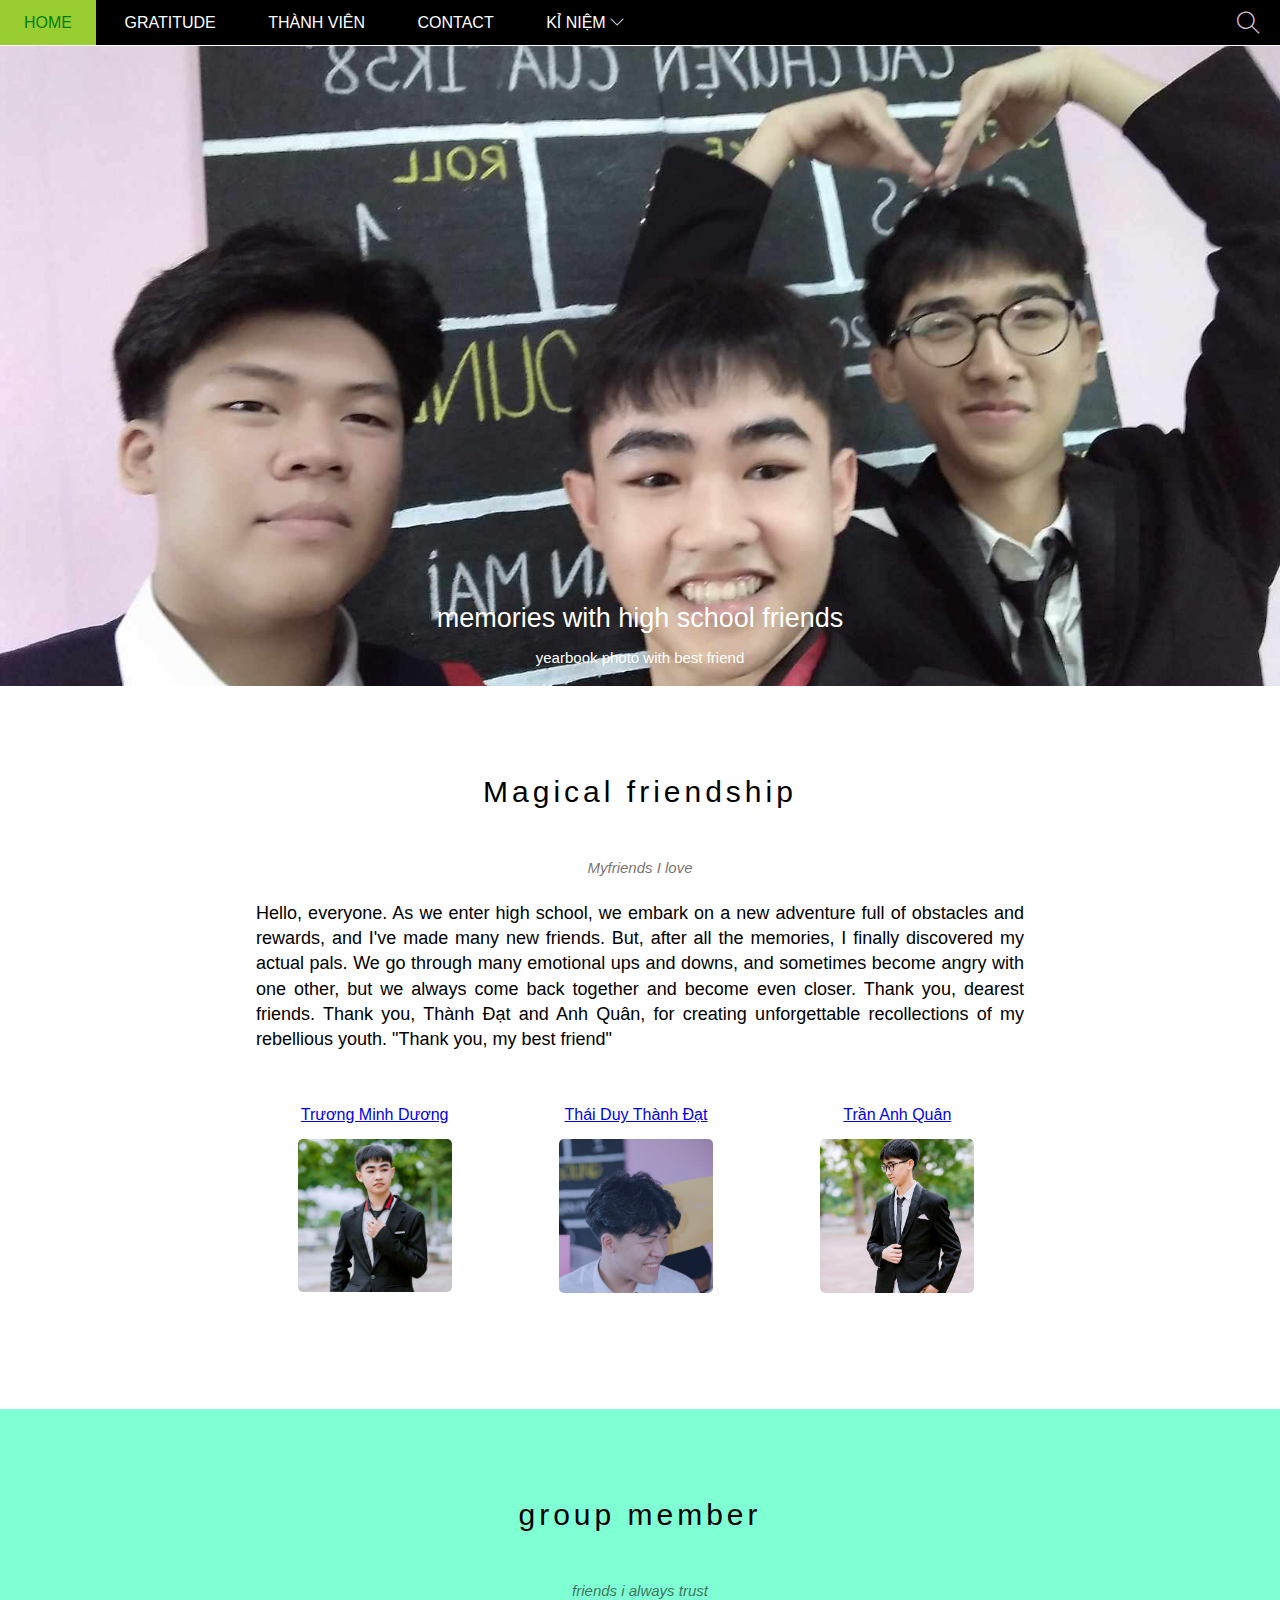
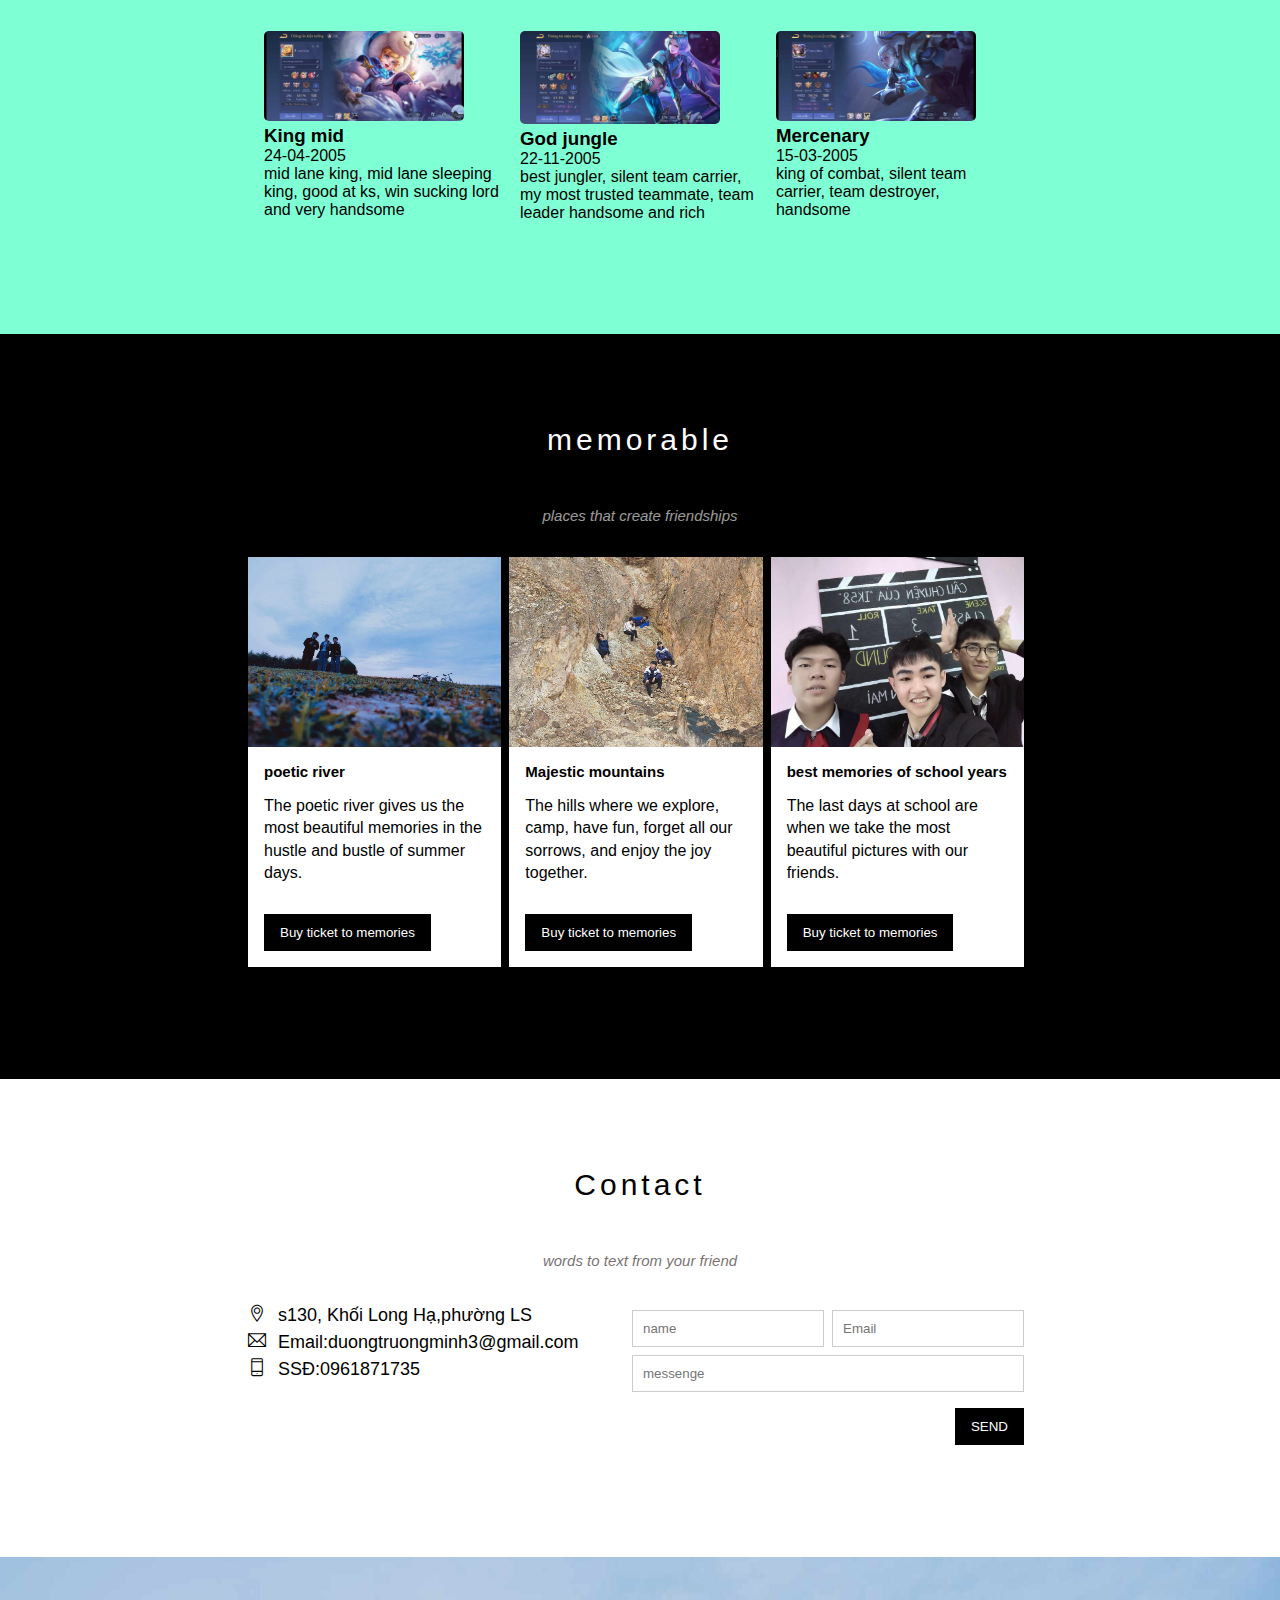
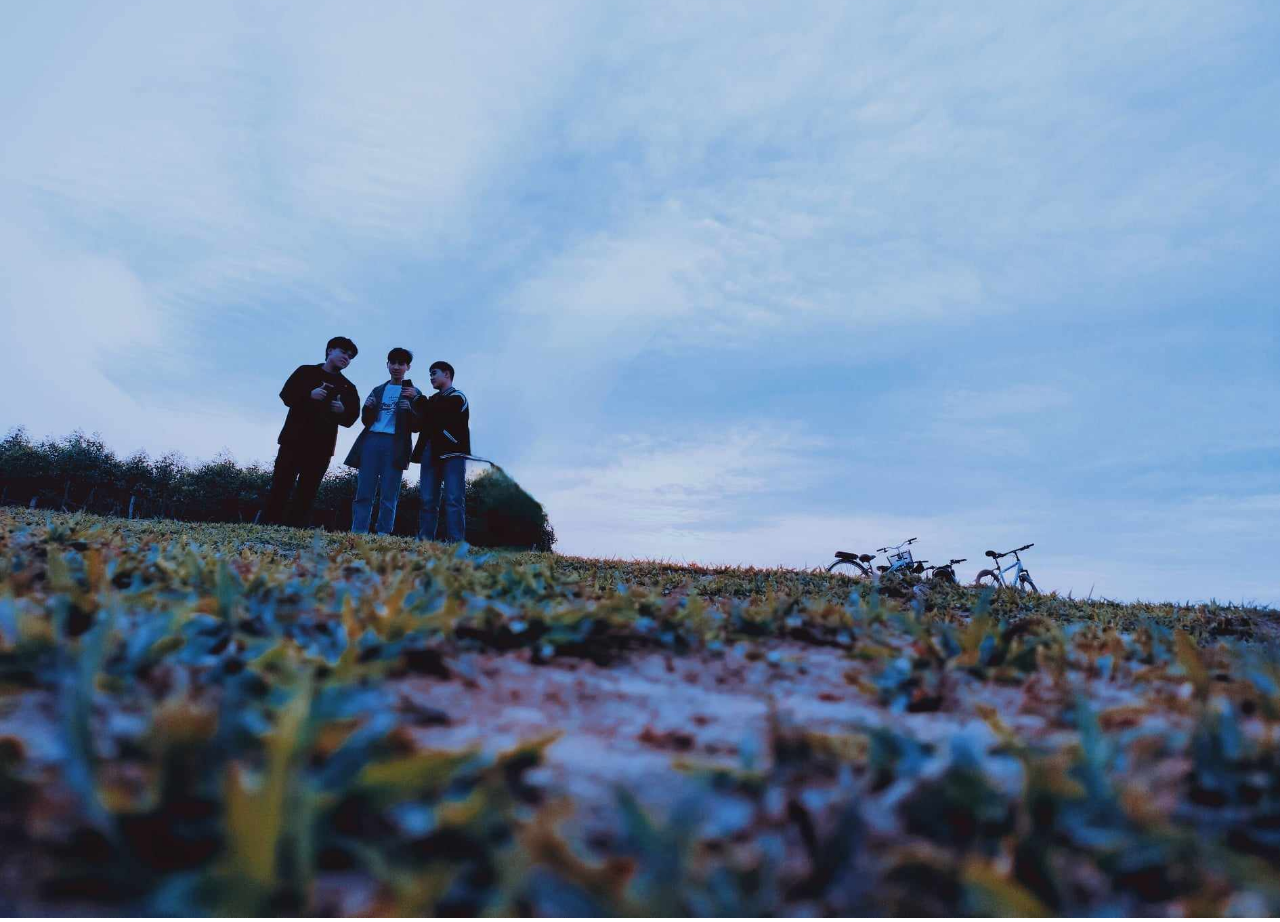
<file: index.html>
<!DOCTYPE html>
<html lang="en">
<head>
    <meta charset="UTF-8">
    <meta name="viewport" content="width=device-width, initial-scale=1.0">
    <title>Wed tình bạn</title>
    <link rel="stylesheet" href="./assets/css/style.css">
    <link rel="stylesheet" href="./assets/css/responsive.css">
    <link rel="stylesheet" href="./assets/themify-icons-font/themify-icons/themify-icons.css">
</head>
<body>
    <div id="main">
        <div id="header">
            <ul id="nav">
                <li><a href="#">HOME</a></li>
                <li><a href="#gratitude">GRATITUDE</a></li>
                <li><a href="#group">THÀNH VIÊN</a></li>
                <li><a href="#contact">CONTACT</a></li>
                <li>
                    <a href="#memory">
                        KỈ NIỆM
                        <i class="nav-arrow-down ti-angle-down"></i>
                    </a>
                    <ul class="subnav">
                        <li><a href="#">undertheriver</a></li>
                        <li><a href="#">LangVac</a></li>
                        <li><a href="#">playgametogether</a></li>
                    </ul>
                </li>
            </ul>
            <!-- end: nav -->
              <!-- mobile menu button -->
            <div id="mobile-menu" class="mobile-menu-btn">
                <i class="menu-icon ti-layout-grid3">

                </i>
            </div>
             <!-- seach button -->
            <div class="search-btn">
                <i class="search-icon ti-search"></i>
            </div>
        </div>

        <div id="slider">
            <div id="#" class="text-content">
                <h2 class="text-heading">memories with high school friends</h2>
                <div class="text-description">yearbook photo with best friend</div>
            </div>

        </div>

        <div id="content">
            <!-- gratitude -->
            <div id="gratitude" class="content-section">
                <h2 class="section-heading">Magical friendship</h2>
                <p class="section-sub-heading">Myfriends I love</p>
                <p class="about-text">
                    Hello, everyone. As we enter high school, we embark on a new adventure full of obstacles and rewards, and I've made many new friends. But, after all the memories, I finally discovered my actual pals. We go through many emotional ups and downs, and sometimes become angry with one other, but we always come back together and become even closer. Thank you, dearest friends. Thank you, Thành Đạt and Anh Quân, for creating unforgettable recollections of my rebellious youth. "Thank you, my best friend"
                </p>
                <div class="row member-list">
                    <div class="member-item col col-third text-center">
                        <div class="member-name"><a href="https://www.facebook.com/duong.truongminh.148">Trương Minh Dương</a></div>
                        <img src="./assets/img/slider/image2.jpg" alt="" class="member-img">
                    </div>
                    <div class="member-item col col-third text-center">
                        <div class="member-name"><a href="https://www.facebook.com/profile.php?id=100019538409957">Thái Duy Thành Đạt</a></div>
                        <img src="./assets/img/slider/image3.jpg" alt="" class="member-img">
                    </div>
                    <div class="member-item col col-third text-center">
                        <div class="member-name"><a href="https://www.facebook.com/profile.php?id=100017066732313">Trần Anh Quân</a></div>
                        <img src="./assets/img/slider/image4.jpg" alt="" class="member-img">
                    </div>
                    <div class="clear">
                        
                    </div>
                </div>
            </div>
            <!-- group section -->
             <div id="group" class="group-section">
                 <div class="content-section">
                 <h2 class="section-heading ">group member</h2>
                     <p class="section-sub-heading ">friends i always trust</p>
                     <div class="team-list">
                        <div class="team-items">
                            <img src="./assets/img/slider/lq1.jpg" alt="Mangoorootok" class="team-img">
                            <div class="team-body">
                                 <h3 class="team-heading">King mid</h3>
                                 <p class="team-time">24-04-2005</p>
                                 <div class="team-desc">mid lane king, mid lane sleeping king, good at ks, win sucking lord and very handsome</div>
                            </div>
                        </div>
                        <div class="team-items">
                            <img src="./assets/img/slider/lq2.jpg" alt="10'percent" class="team-img">
                            <div class="team-body">
                                <h3 class="team-heading">God jungle</h3>
                                <p class="team-time">22-11-2005</p>
                                <div class="team-desc">best jungler, silent team carrier, my most trusted teammate, team leader handsome and rich</div>
                           </div>
                        </div>
                        <div class="team-items">
                            <img src="./assets/img/slider/lq3.jpg" alt="King's light" class="team-img">
                            <div class="team-body">
                                <h3 class="team-heading">Mercenary</h3>
                                <p class="team-time">15-03-2005</p>
                                <div class="team-desc">king of combat, silent team carrier, team destroyer, handsome</div>
                           </div>
                        </div>
                        <div class="clear">

                        </div>
                     </div>
                 </div>
             </div>
             <!-- memory section -->
            <div id="memory" class="memory-section">
                <div class="content-section">
                    <h2 class="section-heading text-white">memorable</h2>
                    <p class="section-sub-heading text-white">places that create friendships</p>
                    <div class="row places-list">
                        <div class="col col-third">
                            <img src="./assets/img/slider/place1.jpg" alt="poetic river" class="place-img">
                            <div class="place-body">
                                <h3 class="place-heading">poetic river</h3>
                                <div class="place-desc">The poetic river gives us the most beautiful memories in the hustle and bustle of summer days.</div>
                                <button class="btn js-buy-ticket">Buy ticket to memories</button>
                            </div>
                        </div>
                        <div class="col col-third">
                            <img src="./assets/img/slider/place2.jpg" alt="Majestic mountains" class="place-img">
                            <div class="place-body">
                                <h3 class="place-heading">Majestic mountains</h3>
                                <div class="place-desc">The hills where we explore, camp, have fun, forget all our sorrows, and enjoy the joy together.</div>
                                <button class="btn js-buy-ticket">Buy ticket to memories</button>
                            </div>
                        </div>
                        <div class="col col-third">
                            <img src="./assets/img/slider/place3.jpg" alt="best memories of school years" class="place-img">
                            <div class="place-body">
                                <h3 class="place-heading">best memories of school years</h3>
                                <div class="place-desc">The last days at school are when we take the most beautiful pictures with our friends.</div>
                                <button class="btn js-buy-ticket">Buy ticket to memories</button>
                            </div>
                        </div>
                        <div class="clear"></div>
                    </div>
                    
                </div>
            </div>
            <!-- contact -->
            <div id="contact" class="content-section">
                <h2 class="section-heading">Contact</h2>
                <p class="section-sub-heading">words to text from your friend</p>
                <div class="row">
                    <div class="col col-half contact-info">
                        <p><i class="ti-location-pin"></i>s130, Khối Long Hạ,phường LS</p>
                        <p><i class="ti-email"></i>Email:duongtruongminh3@gmail.com</p>
                        <p><i class="ti-mobile"></i>SSĐ:0961871735</p>
                    </div>
                    <div class="col col-half contact-form">
                        <form action="">
                            <div class="row">
                                <div class="col col-half ">
                                    <input type="text" name="" placeholder="name" required id="" class="form-control">
                                </div>
                                <div class="col col-half">
                                    <input type="email" name="" placeholder="Email" required id="" class="form-control">
                                </div>
                            </div>
                            <div class="row">
                                <div class="col col-full">
                                    <input type="text" name="" placeholder="messenge" required id="" class="form-control">
                                </div>
                            </div>
                             <input class="btn pull-right mt-16" type="submit" value="SEND">
                        </form>
                    </div>
                </div>
            </div>
            <div class="map-section">
                <img src="./assets/img/slider/place1.jpg" alt="map">
            </div>
        </div>

        <div id="footer">

        </div>
    </div>
    <div class="modal js-modal">
        <div class="modal-container js-modal-container">
            <div class="modal-close js-modal-close">
                <i class="ti-close"></i>
            </div>
            <header class="modal-header">
                <i class="modal-heading-icon ti-ticket"></i>
                Ticket
            </header>
            <div class="modal-body">
                <label for="quantity" class="modal-label">
                    <i class="ti-id-badge"></i>
                    User
                </label>
                <input id="quatity" type="text" class="modal-input" placeholder="Name enter...">
                
                <label for="email" class="modal-label">
                    <i class="ti-email"></i>
                    Gmail
                </label>
                <input id="email" type="mail" class="modal-input" placeholder="Enter email...">
                
                <label for="note" class="modal-label">
                    <i class="ti-write"></i>
                    My dream
                </label>
                <input id="note" type="text" class="modal-input" placeholder="enter your wishes...">

                <button id="buy-ticket">
                    Buy ticket <i class="ti-shopping-cart-full"></i>
                </button>
            </div>
            <footer class="modal-footer">
                <p class="modal-help">need <a href="">help?</a></p>
            </footer>
        </div>
    </div>
    <script>
        const buyBtns = document.querySelectorAll('.js-buy-ticket')
        const modal = document.querySelector('.js-modal')
        const modalContainer = document.querySelector('.js-modal-container')
        const modalClose = document.querySelector('.js-modal-close')

        function showBuyTickets() {
            modal.classList.add('open')
        }
        function hideBuyTickets() {
            modal.classList.remove('open')
        }


        for (const buyBtn of buyBtns) {
            buyBtn.addEventListener('click', showBuyTickets)
        }
        modalClose.addEventListener('click', hideBuyTickets)

        modal.addEventListener('click', hideBuyTickets)

        modalContainer.addEventListener('click', function(event){
        event.stopPropagation()
    })
    </script>

    <script>
        var header = document.getElementById('header');
        var mobileMenu = document.getElementById('mobile-menu');
        var headerHight = header.clientHeight;
        mobileMenu.onclick = function() {
            var isClosed = header.clientHeight === headerHight;
            if (isClosed) {
                header.style.height = 'auto';
            }
            else {
                header.style.height = null;
            }
        }
        var menuItems = document.querySelectorAll('#nav li a[href*="#"]');
        for (var i = 0; i < menuItems.length; i++) {
            var menuItem = menuItems[i];

            
            menuItem.onclick = function() {
                var isParentMenu = this.nextElementSibling && menuItem.nextElementSibling.classList.contains('subnav');
               if (!isParentMenu){
                   header.style.height = null;

               }
            }
        }
            
        
    </script>
</body>
</html>
</file>
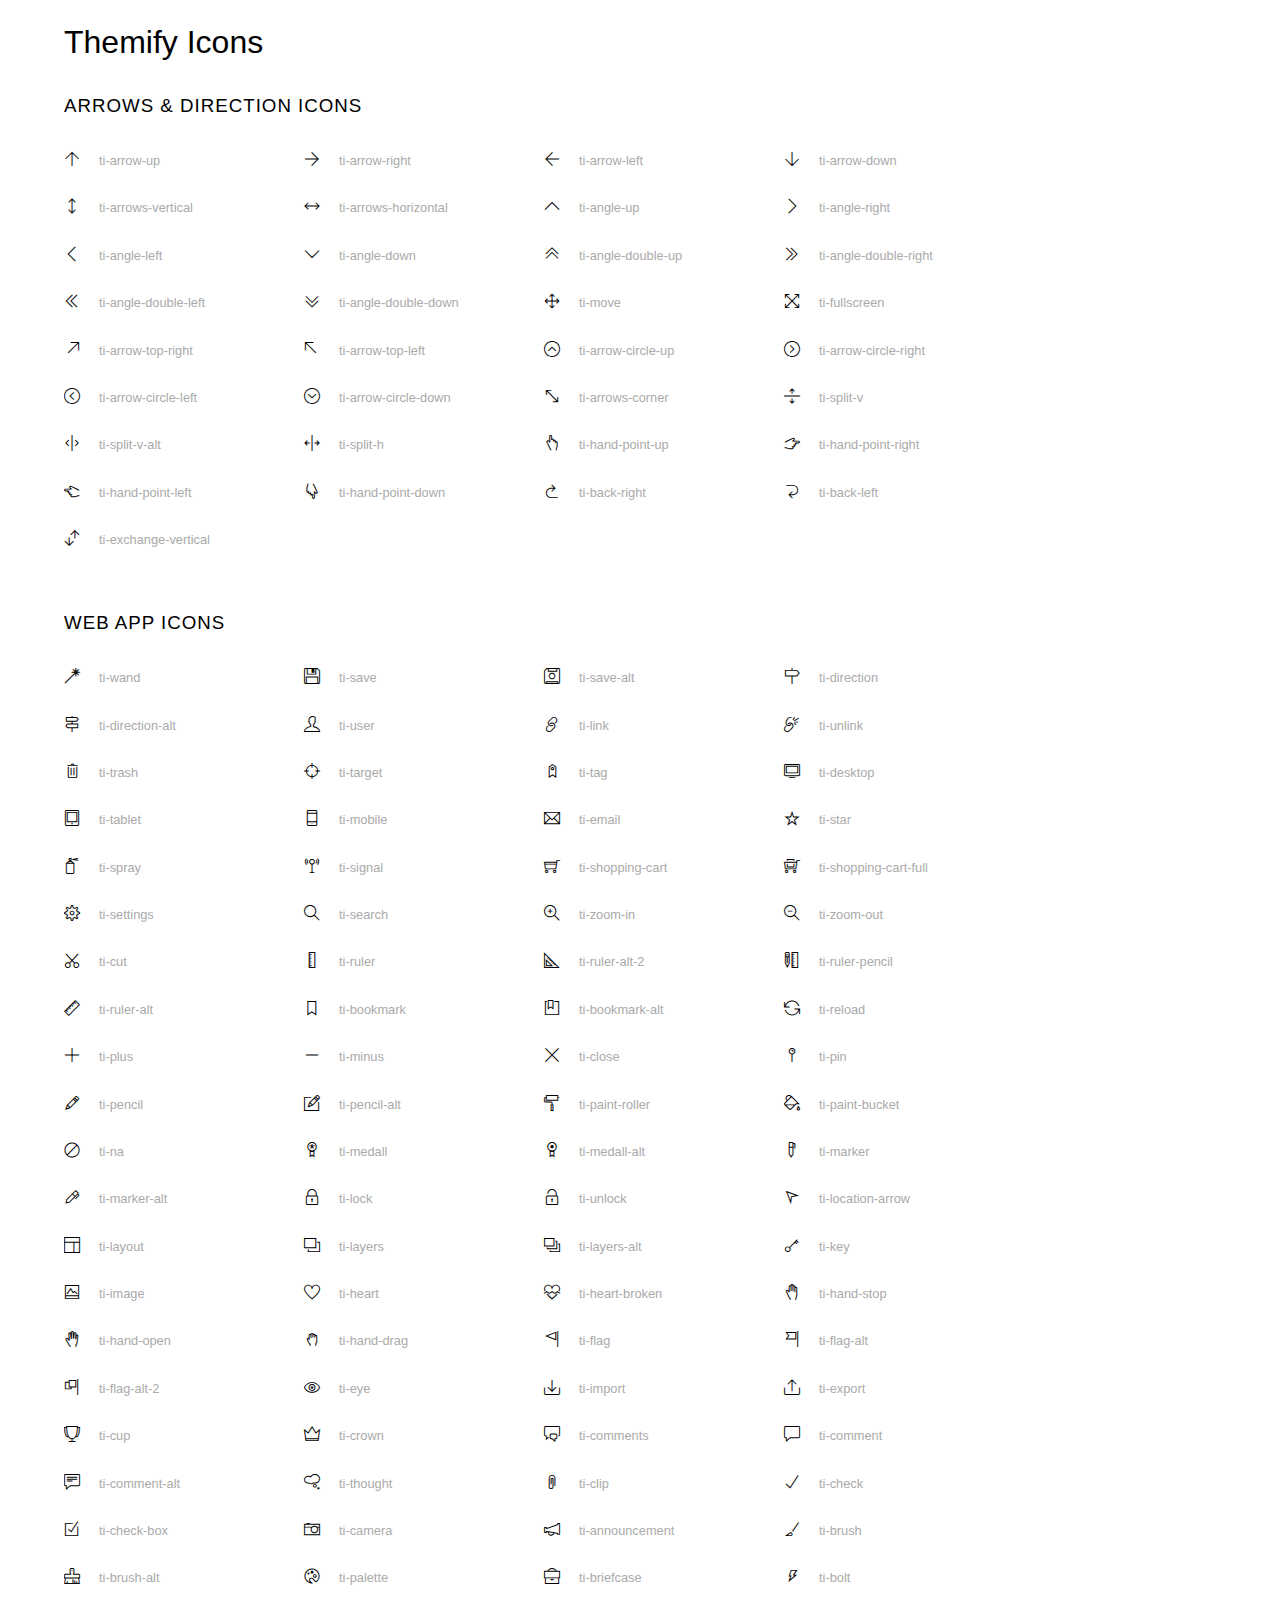
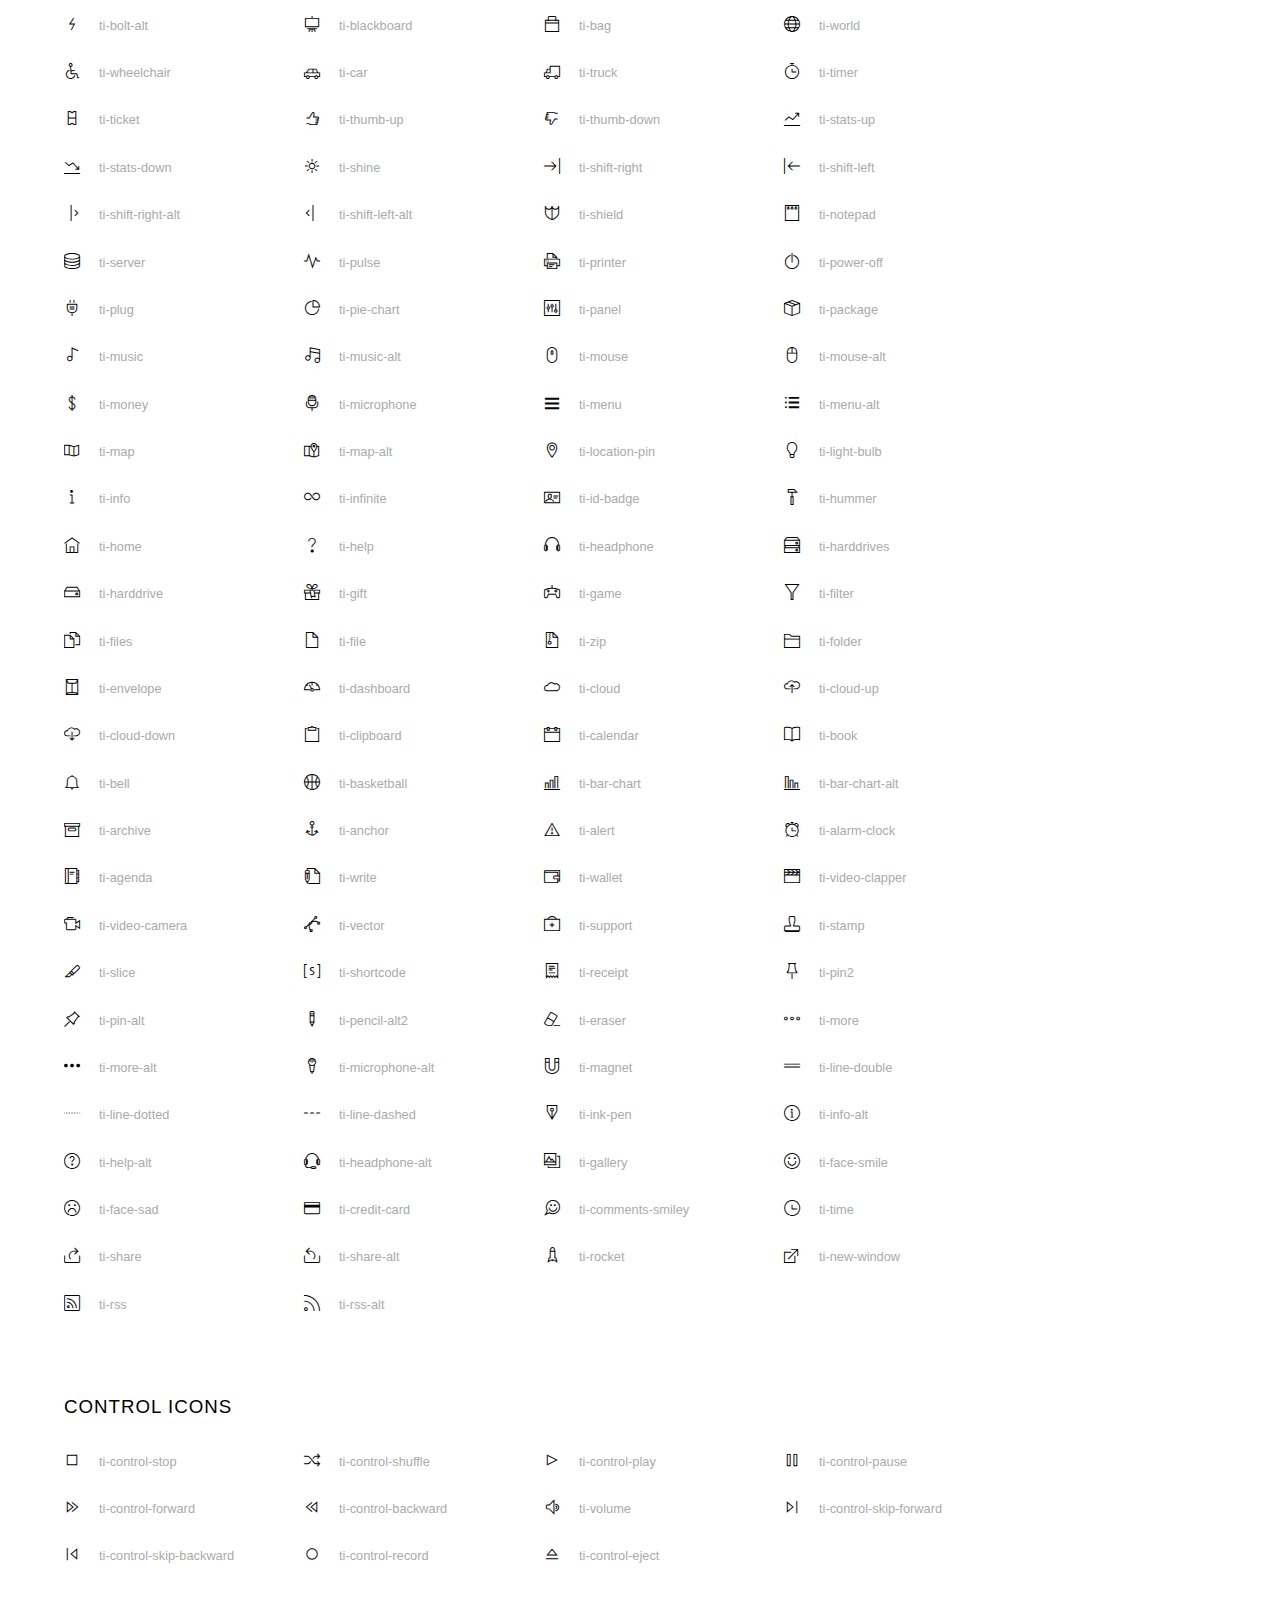
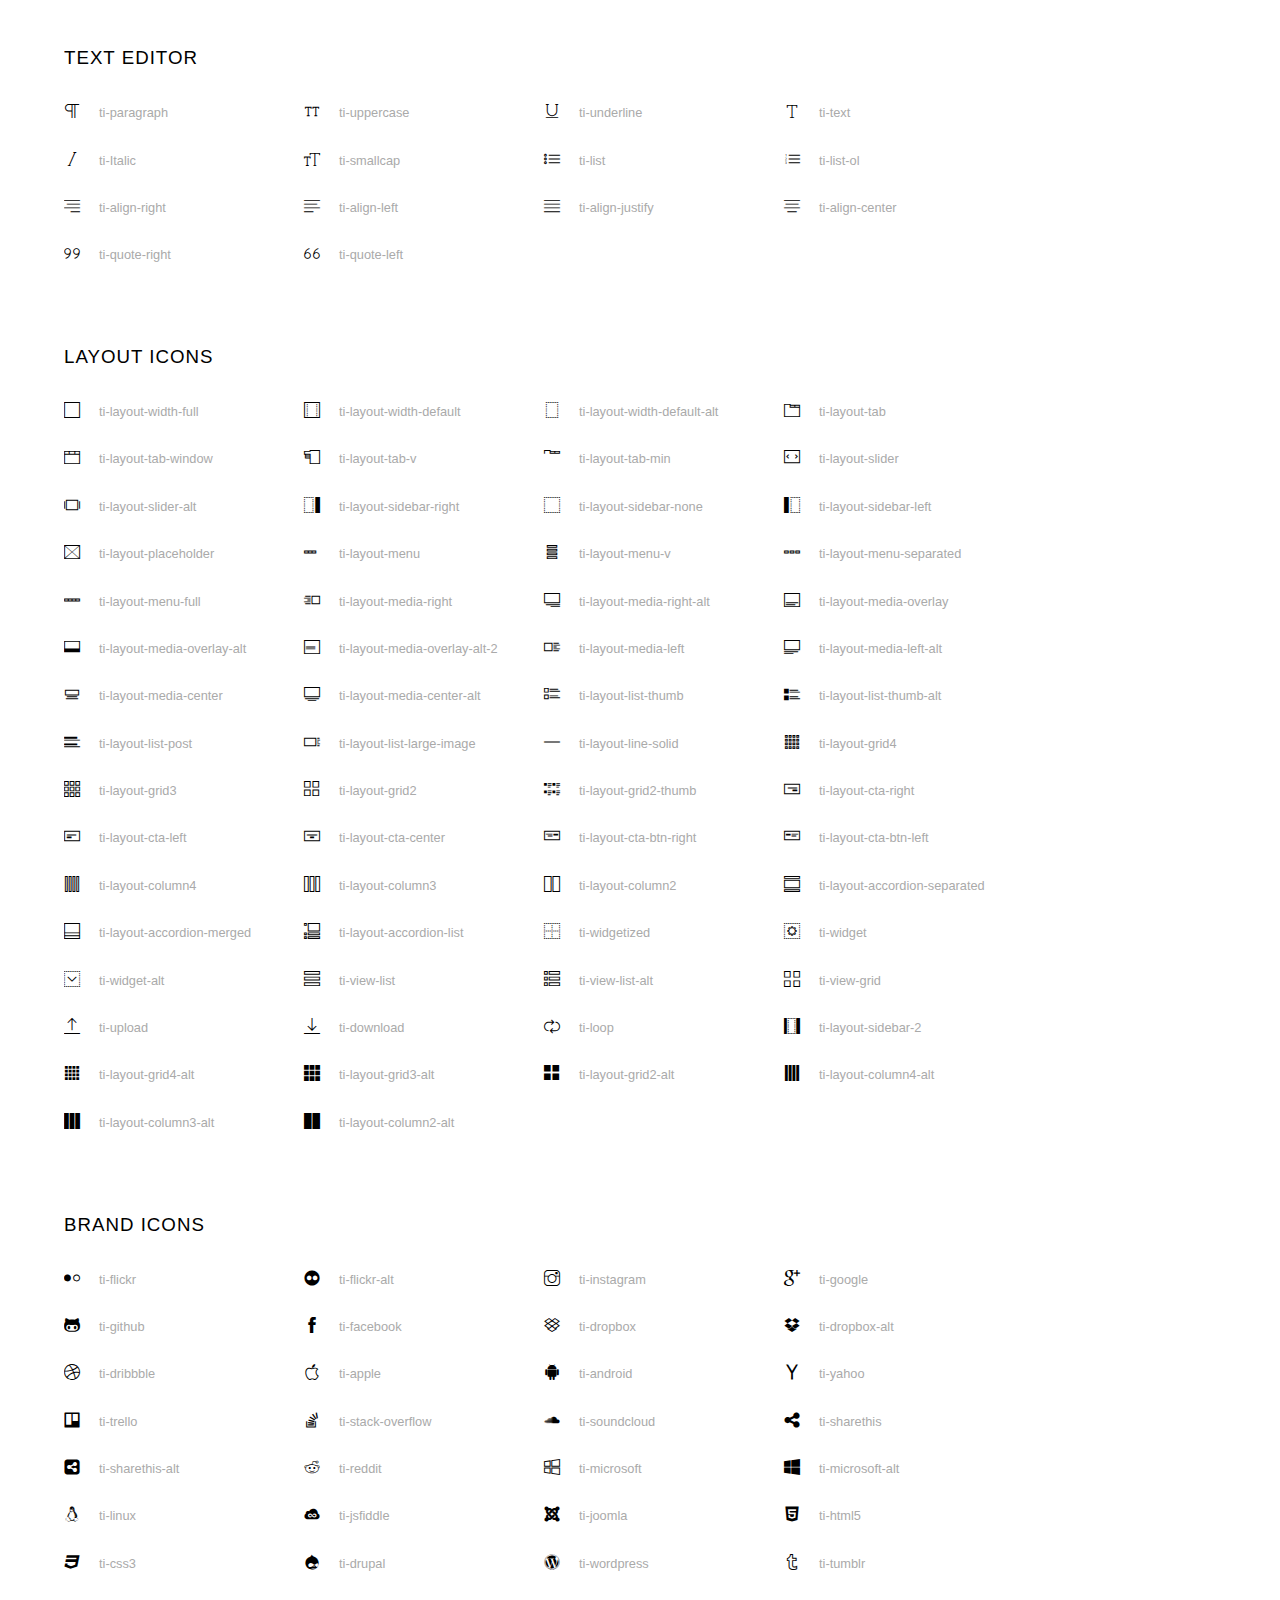
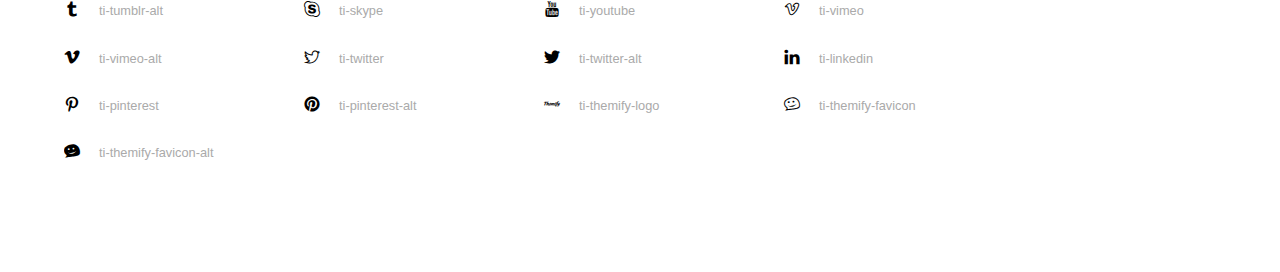
<file: assets/themify-icons-font/themify-icons/index.html>
<!doctype html>
<html>
<head>
	<meta charset="utf-8">
	<title>Themify Icon Font</title>
	<meta name="viewport" content="width=device-width">
	<link rel="stylesheet" href="demo-files/demo.css">
	<link rel="stylesheet" href="themify-icons.css">
	<!--[if lt IE 8]><!-->
	<link rel="stylesheet" href="ie7/ie7.css">
	<!--<![endif]-->
</head>
<body>
	<h1>Themify Icons</h1>

	<div class="icon-section">

		<div class="icon-section">
			<h3>Arrows &amp; Direction Icons </h3>

			<div class="icon-container">
				<span class="ti-arrow-up"></span><span class="icon-name"> ti-arrow-up</span>
			</div>
			<div class="icon-container">
				<span class="ti-arrow-right"></span><span class="icon-name"> ti-arrow-right</span>
			</div>
			<div class="icon-container">
				<span class="ti-arrow-left"></span><span class="icon-name"> ti-arrow-left</span>
			</div>
			<div class="icon-container">
				<span class="ti-arrow-down"></span><span class="icon-name"> ti-arrow-down</span>
			</div>
			<div class="icon-container">
				<span class="ti-arrows-vertical"></span><span class="icon-name"> ti-arrows-vertical</span>
			</div>
			<div class="icon-container">
				<span class="ti-arrows-horizontal"></span><span class="icon-name"> ti-arrows-horizontal</span>
			</div>
			<div class="icon-container">
				<span class="ti-angle-up"></span><span class="icon-name"> ti-angle-up</span>
			</div>
			<div class="icon-container">
				<span class="ti-angle-right"></span><span class="icon-name"> ti-angle-right</span>
			</div>
			<div class="icon-container">
				<span class="ti-angle-left"></span><span class="icon-name"> ti-angle-left</span>
			</div>
			<div class="icon-container">
				<span class="ti-angle-down"></span><span class="icon-name"> ti-angle-down</span>
			</div>	
			<div class="icon-container">
				<span class="ti-angle-double-up"></span><span class="icon-name"> ti-angle-double-up</span>
			</div>
			<div class="icon-container">
				<span class="ti-angle-double-right"></span><span class="icon-name"> ti-angle-double-right</span>
			</div>
			<div class="icon-container">
				<span class="ti-angle-double-left"></span><span class="icon-name"> ti-angle-double-left</span>
			</div>
			<div class="icon-container">
				<span class="ti-angle-double-down"></span><span class="icon-name"> ti-angle-double-down</span>
			</div>					
			<div class="icon-container">
				<span class="ti-move"></span><span class="icon-name"> ti-move</span>
			</div>
			<div class="icon-container">
				<span class="ti-fullscreen"></span><span class="icon-name"> ti-fullscreen</span>
			</div>
			<div class="icon-container">
				<span class="ti-arrow-top-right"></span><span class="icon-name"> ti-arrow-top-right</span>
			</div>
			<div class="icon-container">
				<span class="ti-arrow-top-left"></span><span class="icon-name"> ti-arrow-top-left</span>
			</div>
			<div class="icon-container">
				<span class="ti-arrow-circle-up"></span><span class="icon-name"> ti-arrow-circle-up</span>
			</div>
			<div class="icon-container">
				<span class="ti-arrow-circle-right"></span><span class="icon-name"> ti-arrow-circle-right</span>
			</div>
			<div class="icon-container">
				<span class="ti-arrow-circle-left"></span><span class="icon-name"> ti-arrow-circle-left</span>
			</div>
			<div class="icon-container">
				<span class="ti-arrow-circle-down"></span><span class="icon-name"> ti-arrow-circle-down</span>
			</div>
			<div class="icon-container">
				<span class="ti-arrows-corner"></span><span class="icon-name"> ti-arrows-corner</span>
			</div>
			<div class="icon-container">
				<span class="ti-split-v"></span><span class="icon-name"> ti-split-v</span>
			</div>

			<div class="icon-container">
				<span class="ti-split-v-alt"></span><span class="icon-name"> ti-split-v-alt</span>
			</div>
			<div class="icon-container">
				<span class="ti-split-h"></span><span class="icon-name"> ti-split-h</span>
			</div>
			<div class="icon-container">
				<span class="ti-hand-point-up"></span><span class="icon-name"> ti-hand-point-up</span>
			</div>
			<div class="icon-container">
				<span class="ti-hand-point-right"></span><span class="icon-name"> ti-hand-point-right</span>
			</div>
			<div class="icon-container">
				<span class="ti-hand-point-left"></span><span class="icon-name"> ti-hand-point-left</span>
			</div>
			<div class="icon-container">
				<span class="ti-hand-point-down"></span><span class="icon-name"> ti-hand-point-down</span>
			</div>
			<div class="icon-container">
				<span class="ti-back-right"></span><span class="icon-name"> ti-back-right</span>
			</div>
			<div class="icon-container">
				<span class="ti-back-left"></span><span class="icon-name"> ti-back-left</span>
			</div>
			<div class="icon-container">
				<span class="ti-exchange-vertical"></span><span class="icon-name"> ti-exchange-vertical</span>
			</div>

		</div> <!-- Arrows Icons -->



		<h3>Web App Icons</h3>
		
		<div class="icon-section">

			<div class="icon-container">
				<span class="ti-wand"></span><span class="icon-name"> ti-wand</span>
			</div>
			<div class="icon-container">
				<span class="ti-save"></span><span class="icon-name"> ti-save</span>
			</div>
			<div class="icon-container">
				<span class="ti-save-alt"></span><span class="icon-name"> ti-save-alt</span>
			</div>

			<div class="icon-container">
				<span class="ti-direction"></span><span class="icon-name"> ti-direction</span>
			</div>
			<div class="icon-container">
				<span class="ti-direction-alt"></span><span class="icon-name"> ti-direction-alt</span>
			</div>
			<div class="icon-container">
				<span class="ti-user"></span><span class="icon-name"> ti-user</span>
			</div>
			<div class="icon-container">
				<span class="ti-link"></span><span class="icon-name"> ti-link</span>
			</div>
			<div class="icon-container">
				<span class="ti-unlink"></span><span class="icon-name"> ti-unlink</span>
			</div>
			<div class="icon-container">
				<span class="ti-trash"></span><span class="icon-name"> ti-trash</span>
			</div>
			<div class="icon-container">
				<span class="ti-target"></span><span class="icon-name"> ti-target</span>
			</div>
			<div class="icon-container">
				<span class="ti-tag"></span><span class="icon-name"> ti-tag</span>
			</div>
			<div class="icon-container">
				<span class="ti-desktop"></span><span class="icon-name"> ti-desktop</span>
			</div>
			<div class="icon-container">
				<span class="ti-tablet"></span><span class="icon-name"> ti-tablet</span>
			</div>
			<div class="icon-container">
				<span class="ti-mobile"></span><span class="icon-name"> ti-mobile</span>
			</div>
			<div class="icon-container">
				<span class="ti-email"></span><span class="icon-name"> ti-email</span>
			</div>	
			<div class="icon-container">
				<span class="ti-star"></span><span class="icon-name"> ti-star</span>
			</div>
			<div class="icon-container">
				<span class="ti-spray"></span><span class="icon-name"> ti-spray</span>
			</div>
			<div class="icon-container">
				<span class="ti-signal"></span><span class="icon-name"> ti-signal</span>
			</div>
			<div class="icon-container">
				<span class="ti-shopping-cart"></span><span class="icon-name"> ti-shopping-cart</span>
			</div>
			<div class="icon-container">
				<span class="ti-shopping-cart-full"></span><span class="icon-name"> ti-shopping-cart-full</span>
			</div>
			<div class="icon-container">
				<span class="ti-settings"></span><span class="icon-name"> ti-settings</span>
			</div>
			<div class="icon-container">
				<span class="ti-search"></span><span class="icon-name"> ti-search</span>
			</div>
			<div class="icon-container">
				<span class="ti-zoom-in"></span><span class="icon-name"> ti-zoom-in</span>
			</div>
			<div class="icon-container">
				<span class="ti-zoom-out"></span><span class="icon-name"> ti-zoom-out</span>
			</div>
			<div class="icon-container">
				<span class="ti-cut"></span><span class="icon-name"> ti-cut</span>
			</div>
			<div class="icon-container">
				<span class="ti-ruler"></span><span class="icon-name"> ti-ruler</span>
			</div>
			<div class="icon-container">
				<span class="ti-ruler-alt-2"></span><span class="icon-name"> ti-ruler-alt-2</span>
			</div>			
			<div class="icon-container">
				<span class="ti-ruler-pencil"></span><span class="icon-name"> ti-ruler-pencil</span>
			</div>
			<div class="icon-container">
				<span class="ti-ruler-alt"></span><span class="icon-name"> ti-ruler-alt</span>
			</div>
			<div class="icon-container">
				<span class="ti-bookmark"></span><span class="icon-name"> ti-bookmark</span>
			</div>
			<div class="icon-container">
				<span class="ti-bookmark-alt"></span><span class="icon-name"> ti-bookmark-alt</span>
			</div>
			<div class="icon-container">
				<span class="ti-reload"></span><span class="icon-name"> ti-reload</span>
			</div>
			<div class="icon-container">
				<span class="ti-plus"></span><span class="icon-name"> ti-plus</span>
			</div>
			<div class="icon-container">
				<span class="ti-minus"></span><span class="icon-name"> ti-minus</span>
			</div>
			<div class="icon-container">
				<span class="ti-close"></span><span class="icon-name"> ti-close</span>
			</div>			
			<div class="icon-container">
				<span class="ti-pin"></span><span class="icon-name"> ti-pin</span>
			</div>
			<div class="icon-container">
				<span class="ti-pencil"></span><span class="icon-name"> ti-pencil</span>
			</div>
					
		  	<div class="icon-container">
				<span class="ti-pencil-alt"></span><span class="icon-name"> ti-pencil-alt</span>
			</div>
			<div class="icon-container">
				<span class="ti-paint-roller"></span><span class="icon-name"> ti-paint-roller</span>
			</div>
			<div class="icon-container">
				<span class="ti-paint-bucket"></span><span class="icon-name"> ti-paint-bucket</span>
			</div>
			<div class="icon-container">
				<span class="ti-na"></span><span class="icon-name"> ti-na</span>
			</div>
			<div class="icon-container">
				<span class="ti-medall"></span><span class="icon-name"> ti-medall</span>
			</div>
			<div class="icon-container">
				<span class="ti-medall-alt"></span><span class="icon-name"> ti-medall-alt</span>
			</div>
			<div class="icon-container">
				<span class="ti-marker"></span><span class="icon-name"> ti-marker</span>
			</div>
			<div class="icon-container">
				<span class="ti-marker-alt"></span><span class="icon-name"> ti-marker-alt</span>
			</div>

			<div class="icon-container">
				<span class="ti-lock"></span><span class="icon-name"> ti-lock</span>
			</div>
			<div class="icon-container">
				<span class="ti-unlock"></span><span class="icon-name"> ti-unlock</span>
			</div>
			<div class="icon-container">
				<span class="ti-location-arrow"></span><span class="icon-name"> ti-location-arrow</span>
			</div>
			<div class="icon-container">
				<span class="ti-layout"></span><span class="icon-name"> ti-layout</span>
			</div>
			<div class="icon-container">
				<span class="ti-layers"></span><span class="icon-name"> ti-layers</span>
			</div>
			<div class="icon-container">
				<span class="ti-layers-alt"></span><span class="icon-name"> ti-layers-alt</span>
			</div>
			<div class="icon-container">
				<span class="ti-key"></span><span class="icon-name"> ti-key</span>
			</div>
			<div class="icon-container">
				<span class="ti-image"></span><span class="icon-name"> ti-image</span>
			</div>
			<div class="icon-container">
				<span class="ti-heart"></span><span class="icon-name"> ti-heart</span>
			</div>
			<div class="icon-container">
				<span class="ti-heart-broken"></span><span class="icon-name"> ti-heart-broken</span>
			</div>
			<div class="icon-container">
				<span class="ti-hand-stop"></span><span class="icon-name"> ti-hand-stop</span>
			</div>
			<div class="icon-container">
				<span class="ti-hand-open"></span><span class="icon-name"> ti-hand-open</span>
			</div>
			<div class="icon-container">
				<span class="ti-hand-drag"></span><span class="icon-name"> ti-hand-drag</span>
			</div>
			<div class="icon-container">
				<span class="ti-flag"></span><span class="icon-name"> ti-flag</span>
			</div>
			<div class="icon-container">
				<span class="ti-flag-alt"></span><span class="icon-name"> ti-flag-alt</span>
			</div>
			<div class="icon-container">
				<span class="ti-flag-alt-2"></span><span class="icon-name"> ti-flag-alt-2</span>
			</div>
			<div class="icon-container">
				<span class="ti-eye"></span><span class="icon-name"> ti-eye</span>
			</div>
			<div class="icon-container">
				<span class="ti-import"></span><span class="icon-name"> ti-import</span>
			</div>			
			<div class="icon-container">
				<span class="ti-export"></span><span class="icon-name"> ti-export</span>
			</div>
			<div class="icon-container">
				<span class="ti-cup"></span><span class="icon-name"> ti-cup</span>
			</div>
			<div class="icon-container">
				<span class="ti-crown"></span><span class="icon-name"> ti-crown</span>
			</div>
			<div class="icon-container">
				<span class="ti-comments"></span><span class="icon-name"> ti-comments</span>
			</div>
			<div class="icon-container">
				<span class="ti-comment"></span><span class="icon-name"> ti-comment</span>
			</div>
			<div class="icon-container">
				<span class="ti-comment-alt"></span><span class="icon-name"> ti-comment-alt</span>
			</div>
			<div class="icon-container">
				<span class="ti-thought"></span><span class="icon-name"> ti-thought</span>
			</div>			
			<div class="icon-container">
				<span class="ti-clip"></span><span class="icon-name"> ti-clip</span>
			</div>

			<div class="icon-container">
				<span class="ti-check"></span><span class="icon-name"> ti-check</span>
			</div>
			<div class="icon-container">
				<span class="ti-check-box"></span><span class="icon-name"> ti-check-box</span>
			</div>
			<div class="icon-container">
				<span class="ti-camera"></span><span class="icon-name"> ti-camera</span>
			</div>
			<div class="icon-container">
				<span class="ti-announcement"></span><span class="icon-name"> ti-announcement</span>
			</div>
			<div class="icon-container">
				<span class="ti-brush"></span><span class="icon-name"> ti-brush</span>
			</div>
			<div class="icon-container">
				<span class="ti-brush-alt"></span><span class="icon-name"> ti-brush-alt</span>
			</div>
			<div class="icon-container">
				<span class="ti-palette"></span><span class="icon-name"> ti-palette</span>
			</div>			
			<div class="icon-container">
				<span class="ti-briefcase"></span><span class="icon-name"> ti-briefcase</span>
			</div>
			<div class="icon-container">
				<span class="ti-bolt"></span><span class="icon-name"> ti-bolt</span>
			</div>
			<div class="icon-container">
				<span class="ti-bolt-alt"></span><span class="icon-name"> ti-bolt-alt</span>
			</div>
			<div class="icon-container">
				<span class="ti-blackboard"></span><span class="icon-name"> ti-blackboard</span>
			</div>
			<div class="icon-container">
				<span class="ti-bag"></span><span class="icon-name"> ti-bag</span>
			</div>
			<div class="icon-container">
				<span class="ti-world"></span><span class="icon-name"> ti-world</span>
			</div>
			<div class="icon-container">
				<span class="ti-wheelchair"></span><span class="icon-name"> ti-wheelchair</span>
			</div>
			<div class="icon-container">
				<span class="ti-car"></span><span class="icon-name"> ti-car</span>
			</div>
			<div class="icon-container">
				<span class="ti-truck"></span><span class="icon-name"> ti-truck</span>
			</div>
			<div class="icon-container">
				<span class="ti-timer"></span><span class="icon-name"> ti-timer</span>
			</div>
			<div class="icon-container">
				<span class="ti-ticket"></span><span class="icon-name"> ti-ticket</span>
			</div>
			<div class="icon-container">
				<span class="ti-thumb-up"></span><span class="icon-name"> ti-thumb-up</span>
			</div>
			<div class="icon-container">
				<span class="ti-thumb-down"></span><span class="icon-name"> ti-thumb-down</span>
			</div>

			<div class="icon-container">
				<span class="ti-stats-up"></span><span class="icon-name"> ti-stats-up</span>
			</div>
			<div class="icon-container">
				<span class="ti-stats-down"></span><span class="icon-name"> ti-stats-down</span>
			</div>
			<div class="icon-container">
				<span class="ti-shine"></span><span class="icon-name"> ti-shine</span>
			</div>
			<div class="icon-container">
				<span class="ti-shift-right"></span><span class="icon-name"> ti-shift-right</span>
			</div>
			<div class="icon-container">
				<span class="ti-shift-left"></span><span class="icon-name"> ti-shift-left</span>
			</div>

			<div class="icon-container">
				<span class="ti-shift-right-alt"></span><span class="icon-name"> ti-shift-right-alt</span>
			</div>
			<div class="icon-container">
				<span class="ti-shift-left-alt"></span><span class="icon-name"> ti-shift-left-alt</span>
			</div>
			<div class="icon-container">
				<span class="ti-shield"></span><span class="icon-name"> ti-shield</span>
			</div>
			<div class="icon-container">
				<span class="ti-notepad"></span><span class="icon-name"> ti-notepad</span>
			</div>
			<div class="icon-container">
				<span class="ti-server"></span><span class="icon-name"> ti-server</span>
			</div>

			<div class="icon-container">
				<span class="ti-pulse"></span><span class="icon-name"> ti-pulse</span>
			</div>
			<div class="icon-container">
				<span class="ti-printer"></span><span class="icon-name"> ti-printer</span>
			</div>
			<div class="icon-container">
				<span class="ti-power-off"></span><span class="icon-name"> ti-power-off</span>
			</div>
			<div class="icon-container">
				<span class="ti-plug"></span><span class="icon-name"> ti-plug</span>
			</div>
			<div class="icon-container">
				<span class="ti-pie-chart"></span><span class="icon-name"> ti-pie-chart</span>
			</div>

			<div class="icon-container">
				<span class="ti-panel"></span><span class="icon-name"> ti-panel</span>
			</div>
			<div class="icon-container">
				<span class="ti-package"></span><span class="icon-name"> ti-package</span>
			</div>
			<div class="icon-container">
				<span class="ti-music"></span><span class="icon-name"> ti-music</span>
			</div>
			<div class="icon-container">
				<span class="ti-music-alt"></span><span class="icon-name"> ti-music-alt</span>
			</div>
			<div class="icon-container">
				<span class="ti-mouse"></span><span class="icon-name"> ti-mouse</span>
			</div>
			<div class="icon-container">
				<span class="ti-mouse-alt"></span><span class="icon-name"> ti-mouse-alt</span>
			</div>
			<div class="icon-container">
				<span class="ti-money"></span><span class="icon-name"> ti-money</span>
			</div>
			<div class="icon-container">
				<span class="ti-microphone"></span><span class="icon-name"> ti-microphone</span>
			</div>
			<div class="icon-container">
				<span class="ti-menu"></span><span class="icon-name"> ti-menu</span>
			</div>
			<div class="icon-container">
				<span class="ti-menu-alt"></span><span class="icon-name"> ti-menu-alt</span>
			</div>
			<div class="icon-container">
				<span class="ti-map"></span><span class="icon-name"> ti-map</span>
			</div>
			<div class="icon-container">
				<span class="ti-map-alt"></span><span class="icon-name"> ti-map-alt</span>
			</div>

			<div class="icon-container">
				<span class="ti-location-pin"></span><span class="icon-name"> ti-location-pin</span>
			</div>

			<div class="icon-container">
				<span class="ti-light-bulb"></span><span class="icon-name"> ti-light-bulb</span>
			</div>
			<div class="icon-container">
				<span class="ti-info"></span><span class="icon-name"> ti-info</span>
			</div>
			<div class="icon-container">
				<span class="ti-infinite"></span><span class="icon-name"> ti-infinite</span>
			</div>
			<div class="icon-container">
				<span class="ti-id-badge"></span><span class="icon-name"> ti-id-badge</span>
			</div>
			<div class="icon-container">
				<span class="ti-hummer"></span><span class="icon-name"> ti-hummer</span>
			</div>
			<div class="icon-container">
				<span class="ti-home"></span><span class="icon-name"> ti-home</span>
			</div>
			<div class="icon-container">
				<span class="ti-help"></span><span class="icon-name"> ti-help</span>
			</div>
			<div class="icon-container">
				<span class="ti-headphone"></span><span class="icon-name"> ti-headphone</span>
			</div>
			<div class="icon-container">
				<span class="ti-harddrives"></span><span class="icon-name"> ti-harddrives</span>
			</div>
			<div class="icon-container">
				<span class="ti-harddrive"></span><span class="icon-name"> ti-harddrive</span>
			</div>
			<div class="icon-container">
				<span class="ti-gift"></span><span class="icon-name"> ti-gift</span>
			</div>
			<div class="icon-container">
				<span class="ti-game"></span><span class="icon-name"> ti-game</span>
			</div>
			<div class="icon-container">
				<span class="ti-filter"></span><span class="icon-name"> ti-filter</span>
			</div>
			<div class="icon-container">
				<span class="ti-files"></span><span class="icon-name"> ti-files</span>
			</div>
			<div class="icon-container">
				<span class="ti-file"></span><span class="icon-name"> ti-file</span>
			</div>
			<div class="icon-container">
				<span class="ti-zip"></span><span class="icon-name"> ti-zip</span>
			</div>
			<div class="icon-container">
				<span class="ti-folder"></span><span class="icon-name"> ti-folder</span>
			</div>			
			<div class="icon-container">
				<span class="ti-envelope"></span><span class="icon-name"> ti-envelope</span>
			</div>


			<div class="icon-container">
				<span class="ti-dashboard"></span><span class="icon-name"> ti-dashboard</span>
			</div>
			<div class="icon-container">
				<span class="ti-cloud"></span><span class="icon-name"> ti-cloud</span>
			</div>
			<div class="icon-container">
				<span class="ti-cloud-up"></span><span class="icon-name"> ti-cloud-up</span>
			</div>
			<div class="icon-container">
				<span class="ti-cloud-down"></span><span class="icon-name"> ti-cloud-down</span>
			</div>
			<div class="icon-container">
				<span class="ti-clipboard"></span><span class="icon-name"> ti-clipboard</span>
			</div>
			<div class="icon-container">
				<span class="ti-calendar"></span><span class="icon-name"> ti-calendar</span>
			</div>
			<div class="icon-container">
				<span class="ti-book"></span><span class="icon-name"> ti-book</span>
			</div>
			<div class="icon-container">
				<span class="ti-bell"></span><span class="icon-name"> ti-bell</span>
			</div>
			<div class="icon-container">
				<span class="ti-basketball"></span><span class="icon-name"> ti-basketball</span>
			</div>
			<div class="icon-container">
				<span class="ti-bar-chart"></span><span class="icon-name"> ti-bar-chart</span>
			</div>
			<div class="icon-container">
				<span class="ti-bar-chart-alt"></span><span class="icon-name"> ti-bar-chart-alt</span>
			</div>


			<div class="icon-container">
				<span class="ti-archive"></span><span class="icon-name"> ti-archive</span>
			</div>
			<div class="icon-container">
				<span class="ti-anchor"></span><span class="icon-name"> ti-anchor</span>
			</div>

			<div class="icon-container">
				<span class="ti-alert"></span><span class="icon-name"> ti-alert</span>
			</div>
			<div class="icon-container">
				<span class="ti-alarm-clock"></span><span class="icon-name"> ti-alarm-clock</span>
			</div>
			<div class="icon-container">
				<span class="ti-agenda"></span><span class="icon-name"> ti-agenda</span>
			</div>
			<div class="icon-container">
				<span class="ti-write"></span><span class="icon-name"> ti-write</span>
			</div>

			<div class="icon-container">
				<span class="ti-wallet"></span><span class="icon-name"> ti-wallet</span>
			</div>
			<div class="icon-container">
				<span class="ti-video-clapper"></span><span class="icon-name"> ti-video-clapper</span>
			</div>
			<div class="icon-container">
				<span class="ti-video-camera"></span><span class="icon-name"> ti-video-camera</span>
			</div>
			<div class="icon-container">
				<span class="ti-vector"></span><span class="icon-name"> ti-vector</span>
			</div>

			<div class="icon-container">
				<span class="ti-support"></span><span class="icon-name"> ti-support</span>
			</div>
			<div class="icon-container">
				<span class="ti-stamp"></span><span class="icon-name"> ti-stamp</span>
			</div>
			<div class="icon-container">
				<span class="ti-slice"></span><span class="icon-name"> ti-slice</span>
			</div>
			<div class="icon-container">
				<span class="ti-shortcode"></span><span class="icon-name"> ti-shortcode</span>
			</div>
			<div class="icon-container">
				<span class="ti-receipt"></span><span class="icon-name"> ti-receipt</span>
			</div>
			<div class="icon-container">
				<span class="ti-pin2"></span><span class="icon-name"> ti-pin2</span>
			</div>
			<div class="icon-container">
				<span class="ti-pin-alt"></span><span class="icon-name"> ti-pin-alt</span>
			</div>
			<div class="icon-container">
				<span class="ti-pencil-alt2"></span><span class="icon-name"> ti-pencil-alt2</span>
			</div>
			<div class="icon-container">
				<span class="ti-eraser"></span><span class="icon-name"> ti-eraser</span>
			</div>			
			<div class="icon-container">
				<span class="ti-more"></span><span class="icon-name"> ti-more</span>
			</div>
			<div class="icon-container">
				<span class="ti-more-alt"></span><span class="icon-name"> ti-more-alt</span>
			</div>
			<div class="icon-container">
				<span class="ti-microphone-alt"></span><span class="icon-name"> ti-microphone-alt</span>
			</div>
			<div class="icon-container">
				<span class="ti-magnet"></span><span class="icon-name"> ti-magnet</span>
			</div>
			<div class="icon-container">
				<span class="ti-line-double"></span><span class="icon-name"> ti-line-double</span>
			</div>
			<div class="icon-container">
				<span class="ti-line-dotted"></span><span class="icon-name"> ti-line-dotted</span>
			</div>
			<div class="icon-container">
				<span class="ti-line-dashed"></span><span class="icon-name"> ti-line-dashed</span>
			</div>

			<div class="icon-container">
				<span class="ti-ink-pen"></span><span class="icon-name"> ti-ink-pen</span>
			</div>
			<div class="icon-container">
				<span class="ti-info-alt"></span><span class="icon-name"> ti-info-alt</span>
			</div>
			<div class="icon-container">
				<span class="ti-help-alt"></span><span class="icon-name"> ti-help-alt</span>
			</div>
			<div class="icon-container">
				<span class="ti-headphone-alt"></span><span class="icon-name"> ti-headphone-alt</span>
			</div>

			<div class="icon-container">
				<span class="ti-gallery"></span><span class="icon-name"> ti-gallery</span>
			</div>
			<div class="icon-container">
				<span class="ti-face-smile"></span><span class="icon-name"> ti-face-smile</span>
			</div>
			<div class="icon-container">
				<span class="ti-face-sad"></span><span class="icon-name"> ti-face-sad</span>
			</div>
			<div class="icon-container">
				<span class="ti-credit-card"></span><span class="icon-name"> ti-credit-card</span>
			</div>
			<div class="icon-container">
				<span class="ti-comments-smiley"></span><span class="icon-name"> ti-comments-smiley</span>
			</div>
			<div class="icon-container">
				<span class="ti-time"></span><span class="icon-name"> ti-time</span>
			</div>
			<div class="icon-container">
				<span class="ti-share"></span><span class="icon-name"> ti-share</span>
			</div>
			<div class="icon-container">
				<span class="ti-share-alt"></span><span class="icon-name"> ti-share-alt</span>
			</div>
			<div class="icon-container">
				<span class="ti-rocket"></span><span class="icon-name"> ti-rocket</span>
			</div>

			<div class="icon-container">
				<span class="ti-new-window"></span><span class="icon-name"> ti-new-window</span>
			</div>

			<div class="icon-container">
				<span class="ti-rss"></span><span class="icon-name"> ti-rss</span>
			</div>

			<div class="icon-container">
				<span class="ti-rss-alt"></span><span class="icon-name"> ti-rss-alt</span>
			</div>
			
		</div><!-- Web App Icons -->


		<div class="icon-section">
			<h3>Control Icons</h3>
			<div class="icon-container">
				<span class="ti-control-stop"></span><span class="icon-name"> ti-control-stop</span>
			</div>
			<div class="icon-container">
				<span class="ti-control-shuffle"></span><span class="icon-name"> ti-control-shuffle</span>
			</div>
			<div class="icon-container">
				<span class="ti-control-play"></span><span class="icon-name"> ti-control-play</span>
			</div>
			<div class="icon-container">
				<span class="ti-control-pause"></span><span class="icon-name"> ti-control-pause</span>
			</div>
			<div class="icon-container">
				<span class="ti-control-forward"></span><span class="icon-name"> ti-control-forward</span>
			</div>
			<div class="icon-container">
				<span class="ti-control-backward"></span><span class="icon-name"> ti-control-backward</span>
			</div>	
			<div class="icon-container">
				<span class="ti-volume"></span><span class="icon-name"> ti-volume</span>
			</div>
			<div class="icon-container">
				<span class="ti-control-skip-forward"></span><span class="icon-name"> ti-control-skip-forward</span>
			</div>
			<div class="icon-container">
				<span class="ti-control-skip-backward"></span><span class="icon-name"> ti-control-skip-backward</span>
			</div>
			<div class="icon-container">
				<span class="ti-control-record"></span><span class="icon-name"> ti-control-record</span>
			</div>
			<div class="icon-container">
				<span class="ti-control-eject"></span><span class="icon-name"> ti-control-eject</span>
			</div>			
		</div> <!-- Control Icons -->


		<div class="icon-section">
			<h3>Text Editor</h3>

			<div class="icon-container">
				<span class="ti-paragraph"></span><span class="icon-name"> ti-paragraph</span>
			</div>
			<div class="icon-container">
				<span class="ti-uppercase"></span><span class="icon-name"> ti-uppercase</span>
			</div>

			<div class="icon-container">
				<span class="ti-underline"></span><span class="icon-name"> ti-underline</span>
			</div>
			<div class="icon-container">
				<span class="ti-text"></span><span class="icon-name"> ti-text</span>
			</div>
			<div class="icon-container">
				<span class="ti-Italic"></span><span class="icon-name"> ti-Italic</span>
			</div>
			<div class="icon-container">
				<span class="ti-smallcap"></span><span class="icon-name"> ti-smallcap</span>
			</div>
			<div class="icon-container">
				<span class="ti-list"></span><span class="icon-name"> ti-list</span>
			</div>
			<div class="icon-container">
				<span class="ti-list-ol"></span><span class="icon-name"> ti-list-ol</span>
			</div>
			<div class="icon-container">
				<span class="ti-align-right"></span><span class="icon-name"> ti-align-right</span>
			</div>
			<div class="icon-container">
				<span class="ti-align-left"></span><span class="icon-name"> ti-align-left</span>
			</div>
			<div class="icon-container">
				<span class="ti-align-justify"></span><span class="icon-name"> ti-align-justify</span>
			</div>
			<div class="icon-container">
				<span class="ti-align-center"></span><span class="icon-name"> ti-align-center</span>
			</div>
			<div class="icon-container">
				<span class="ti-quote-right"></span><span class="icon-name"> ti-quote-right</span>
			</div>
			<div class="icon-container">
				<span class="ti-quote-left"></span><span class="icon-name"> ti-quote-left</span>
			</div>

		</div> <!-- Text Editor -->



		<div class="icon-section">
			<h3>Layout Icons</h3>
			<div class="icon-container">
				<span class="ti-layout-width-full"></span><span class="icon-name"> ti-layout-width-full</span>
			</div>
			<div class="icon-container">
				<span class="ti-layout-width-default"></span><span class="icon-name"> ti-layout-width-default</span>
			</div>
			<div class="icon-container">
				<span class="ti-layout-width-default-alt"></span><span class="icon-name"> ti-layout-width-default-alt</span>
			</div>
			<div class="icon-container">
				<span class="ti-layout-tab"></span><span class="icon-name"> ti-layout-tab</span>
			</div>
			<div class="icon-container">
				<span class="ti-layout-tab-window"></span><span class="icon-name"> ti-layout-tab-window</span>
			</div>
			<div class="icon-container">
				<span class="ti-layout-tab-v"></span><span class="icon-name"> ti-layout-tab-v</span>
			</div>
			<div class="icon-container">
				<span class="ti-layout-tab-min"></span><span class="icon-name"> ti-layout-tab-min</span>
			</div>
			<div class="icon-container">
				<span class="ti-layout-slider"></span><span class="icon-name"> ti-layout-slider</span>
			</div>
			<div class="icon-container">
				<span class="ti-layout-slider-alt"></span><span class="icon-name"> ti-layout-slider-alt</span>
			</div>
			<div class="icon-container">
				<span class="ti-layout-sidebar-right"></span><span class="icon-name"> ti-layout-sidebar-right</span>
			</div>
			<div class="icon-container">
				<span class="ti-layout-sidebar-none"></span><span class="icon-name"> ti-layout-sidebar-none</span>
			</div>
			<div class="icon-container">
				<span class="ti-layout-sidebar-left"></span><span class="icon-name"> ti-layout-sidebar-left</span>
			</div>
			<div class="icon-container">
				<span class="ti-layout-placeholder"></span><span class="icon-name"> ti-layout-placeholder</span>
			</div>
			<div class="icon-container">
				<span class="ti-layout-menu"></span><span class="icon-name"> ti-layout-menu</span>
			</div>
			<div class="icon-container">
				<span class="ti-layout-menu-v"></span><span class="icon-name"> ti-layout-menu-v</span>
			</div>
			<div class="icon-container">
				<span class="ti-layout-menu-separated"></span><span class="icon-name"> ti-layout-menu-separated</span>
			</div>
			<div class="icon-container">
				<span class="ti-layout-menu-full"></span><span class="icon-name"> ti-layout-menu-full</span>
			</div>
			<div class="icon-container">
				<span class="ti-layout-media-right"></span><span class="icon-name"> ti-layout-media-right</span>
			</div>
			<div class="icon-container">
				<span class="ti-layout-media-right-alt"></span><span class="icon-name"> ti-layout-media-right-alt</span>
			</div>
			<div class="icon-container">
				<span class="ti-layout-media-overlay"></span><span class="icon-name"> ti-layout-media-overlay</span>
			</div>
			<div class="icon-container">
				<span class="ti-layout-media-overlay-alt"></span><span class="icon-name"> ti-layout-media-overlay-alt</span>
			</div>
			<div class="icon-container">
				<span class="ti-layout-media-overlay-alt-2"></span><span class="icon-name"> ti-layout-media-overlay-alt-2</span>
			</div>
			<div class="icon-container">
				<span class="ti-layout-media-left"></span><span class="icon-name"> ti-layout-media-left</span>
			</div>
			<div class="icon-container">
				<span class="ti-layout-media-left-alt"></span><span class="icon-name"> ti-layout-media-left-alt</span>
			</div>
			<div class="icon-container">
				<span class="ti-layout-media-center"></span><span class="icon-name"> ti-layout-media-center</span>
			</div>
			<div class="icon-container">
				<span class="ti-layout-media-center-alt"></span><span class="icon-name"> ti-layout-media-center-alt</span>
			</div>
			<div class="icon-container">
				<span class="ti-layout-list-thumb"></span><span class="icon-name"> ti-layout-list-thumb</span>
			</div>
			<div class="icon-container">
				<span class="ti-layout-list-thumb-alt"></span><span class="icon-name"> ti-layout-list-thumb-alt</span>
			</div>
			<div class="icon-container">
				<span class="ti-layout-list-post"></span><span class="icon-name"> ti-layout-list-post</span>
			</div>
			<div class="icon-container">
				<span class="ti-layout-list-large-image"></span><span class="icon-name"> ti-layout-list-large-image</span>
			</div>
			<div class="icon-container">
				<span class="ti-layout-line-solid"></span><span class="icon-name"> ti-layout-line-solid</span>
			</div>
			<div class="icon-container">
				<span class="ti-layout-grid4"></span><span class="icon-name"> ti-layout-grid4</span>
			</div>
			<div class="icon-container">
				<span class="ti-layout-grid3"></span><span class="icon-name"> ti-layout-grid3</span>
			</div>
			<div class="icon-container">
				<span class="ti-layout-grid2"></span><span class="icon-name"> ti-layout-grid2</span>
			</div>
			<div class="icon-container">
				<span class="ti-layout-grid2-thumb"></span><span class="icon-name"> ti-layout-grid2-thumb</span>
			</div>
			<div class="icon-container">
				<span class="ti-layout-cta-right"></span><span class="icon-name"> ti-layout-cta-right</span>
			</div>
			<div class="icon-container">
				<span class="ti-layout-cta-left"></span><span class="icon-name"> ti-layout-cta-left</span>
			</div>
			<div class="icon-container">
				<span class="ti-layout-cta-center"></span><span class="icon-name"> ti-layout-cta-center</span>
			</div>
			<div class="icon-container">
				<span class="ti-layout-cta-btn-right"></span><span class="icon-name"> ti-layout-cta-btn-right</span>
			</div>
			<div class="icon-container">
				<span class="ti-layout-cta-btn-left"></span><span class="icon-name"> ti-layout-cta-btn-left</span>
			</div>
			<div class="icon-container">
				<span class="ti-layout-column4"></span><span class="icon-name"> ti-layout-column4</span>
			</div>
			<div class="icon-container">
				<span class="ti-layout-column3"></span><span class="icon-name"> ti-layout-column3</span>
			</div>
			<div class="icon-container">
				<span class="ti-layout-column2"></span><span class="icon-name"> ti-layout-column2</span>
			</div>
			<div class="icon-container">
				<span class="ti-layout-accordion-separated"></span><span class="icon-name"> ti-layout-accordion-separated</span>
			</div>
			<div class="icon-container">
				<span class="ti-layout-accordion-merged"></span><span class="icon-name"> ti-layout-accordion-merged</span>
			</div>
			<div class="icon-container">
				<span class="ti-layout-accordion-list"></span><span class="icon-name"> ti-layout-accordion-list</span>
			</div>
			<div class="icon-container">
				<span class="ti-widgetized"></span><span class="icon-name"> ti-widgetized</span>
			</div>
			<div class="icon-container">
				<span class="ti-widget"></span><span class="icon-name"> ti-widget</span>
			</div>
			<div class="icon-container">
				<span class="ti-widget-alt"></span><span class="icon-name"> ti-widget-alt</span>
			</div>
			<div class="icon-container">
				<span class="ti-view-list"></span><span class="icon-name"> ti-view-list</span>
			</div>
			<div class="icon-container">
				<span class="ti-view-list-alt"></span><span class="icon-name"> ti-view-list-alt</span>
			</div>
			<div class="icon-container">
				<span class="ti-view-grid"></span><span class="icon-name"> ti-view-grid</span>
			</div>
			<div class="icon-container">
				<span class="ti-upload"></span><span class="icon-name"> ti-upload</span>
			</div>
			<div class="icon-container">
				<span class="ti-download"></span><span class="icon-name"> ti-download</span>
			</div>	
			<div class="icon-container">
				<span class="ti-loop"></span><span class="icon-name"> ti-loop</span>
			</div>
			<div class="icon-container">
				<span class="ti-layout-sidebar-2"></span><span class="icon-name"> ti-layout-sidebar-2</span>
			</div>
			<div class="icon-container">
				<span class="ti-layout-grid4-alt"></span><span class="icon-name"> ti-layout-grid4-alt</span>
			</div>
			<div class="icon-container">
				<span class="ti-layout-grid3-alt"></span><span class="icon-name"> ti-layout-grid3-alt</span>
			</div>
			<div class="icon-container">
				<span class="ti-layout-grid2-alt"></span><span class="icon-name"> ti-layout-grid2-alt</span>
			</div>
			<div class="icon-container">
				<span class="ti-layout-column4-alt"></span><span class="icon-name"> ti-layout-column4-alt</span>
			</div>
			<div class="icon-container">
				<span class="ti-layout-column3-alt"></span><span class="icon-name"> ti-layout-column3-alt</span>
			</div>
			<div class="icon-container">
				<span class="ti-layout-column2-alt"></span><span class="icon-name"> ti-layout-column2-alt</span>
			</div>		


		</div> <!-- Layout Icons -->


		<div class="icon-section">
			<h3>Brand Icons</h3>

			<div class="icon-container">
				<span class="ti-flickr"></span><span class="icon-name"> ti-flickr</span>
			</div>
			<div class="icon-container">
				<span class="ti-flickr-alt"></span><span class="icon-name"> ti-flickr-alt</span>
			</div>			
			<div class="icon-container">
				<span class="ti-instagram"></span><span class="icon-name"> ti-instagram</span>
			</div>
			<div class="icon-container">
				<span class="ti-google"></span><span class="icon-name"> ti-google</span>
			</div>
			<div class="icon-container">
				<span class="ti-github"></span><span class="icon-name"> ti-github</span>
			</div>

			<div class="icon-container">
				<span class="ti-facebook"></span><span class="icon-name"> ti-facebook</span>
			</div>
			<div class="icon-container">
				<span class="ti-dropbox"></span><span class="icon-name"> ti-dropbox</span>
			</div>
			<div class="icon-container">
				<span class="ti-dropbox-alt"></span><span class="icon-name"> ti-dropbox-alt</span>
			</div>
			<div class="icon-container">
				<span class="ti-dribbble"></span><span class="icon-name"> ti-dribbble</span>
			</div>
			<div class="icon-container">
				<span class="ti-apple"></span><span class="icon-name"> ti-apple</span>
			</div>
			<div class="icon-container">
				<span class="ti-android"></span><span class="icon-name"> ti-android</span>
			</div>
			<div class="icon-container">
				<span class="ti-yahoo"></span><span class="icon-name"> ti-yahoo</span>
			</div>
			<div class="icon-container">
				<span class="ti-trello"></span><span class="icon-name"> ti-trello</span>
			</div>
			<div class="icon-container">
				<span class="ti-stack-overflow"></span><span class="icon-name"> ti-stack-overflow</span>
			</div>
			<div class="icon-container">
				<span class="ti-soundcloud"></span><span class="icon-name"> ti-soundcloud</span>
			</div>
			<div class="icon-container">
				<span class="ti-sharethis"></span><span class="icon-name"> ti-sharethis</span>
			</div>
			<div class="icon-container">
				<span class="ti-sharethis-alt"></span><span class="icon-name"> ti-sharethis-alt</span>
			</div>
			<div class="icon-container">
				<span class="ti-reddit"></span><span class="icon-name"> ti-reddit</span>
			</div>

			<div class="icon-container">
				<span class="ti-microsoft"></span><span class="icon-name"> ti-microsoft</span>
			</div>
			<div class="icon-container">
				<span class="ti-microsoft-alt"></span><span class="icon-name"> ti-microsoft-alt</span>
			</div>
			<div class="icon-container">
				<span class="ti-linux"></span><span class="icon-name"> ti-linux</span>
			</div>
			<div class="icon-container">
				<span class="ti-jsfiddle"></span><span class="icon-name"> ti-jsfiddle</span>
			</div>
			<div class="icon-container">
				<span class="ti-joomla"></span><span class="icon-name"> ti-joomla</span>
			</div>
			<div class="icon-container">
				<span class="ti-html5"></span><span class="icon-name"> ti-html5</span>
			</div>
			<div class="icon-container">
				<span class="ti-css3"></span><span class="icon-name"> ti-css3</span>
			</div>	
			<div class="icon-container">
				<span class="ti-drupal"></span><span class="icon-name"> ti-drupal</span>
			</div>
			<div class="icon-container">
				<span class="ti-wordpress"></span><span class="icon-name"> ti-wordpress</span>
			</div>		
			<div class="icon-container">
				<span class="ti-tumblr"></span><span class="icon-name"> ti-tumblr</span>
			</div>
			<div class="icon-container">
				<span class="ti-tumblr-alt"></span><span class="icon-name"> ti-tumblr-alt</span>
			</div>
			<div class="icon-container">
				<span class="ti-skype"></span><span class="icon-name"> ti-skype</span>
			</div>
			<div class="icon-container">
				<span class="ti-youtube"></span><span class="icon-name"> ti-youtube</span>
			</div>
			<div class="icon-container">
				<span class="ti-vimeo"></span><span class="icon-name"> ti-vimeo</span>
			</div>
			<div class="icon-container">
				<span class="ti-vimeo-alt"></span><span class="icon-name"> ti-vimeo-alt</span>
			</div>			
			<div class="icon-container">
				<span class="ti-twitter"></span><span class="icon-name"> ti-twitter</span>
			</div>
			<div class="icon-container">
				<span class="ti-twitter-alt"></span><span class="icon-name"> ti-twitter-alt</span>
			</div>
			<div class="icon-container">
				<span class="ti-linkedin"></span><span class="icon-name"> ti-linkedin</span>
			</div>
			<div class="icon-container">
				<span class="ti-pinterest"></span><span class="icon-name"> ti-pinterest</span>
			</div>

			<div class="icon-container">
				<span class="ti-pinterest-alt"></span><span class="icon-name"> ti-pinterest-alt</span>
			</div>
			<div class="icon-container">
				<span class="ti-themify-logo"></span><span class="icon-name"> ti-themify-logo</span>
			</div>
			<div class="icon-container">
				<span class="ti-themify-favicon"></span><span class="icon-name"> ti-themify-favicon</span>
			</div>
			<div class="icon-container">
				<span class="ti-themify-favicon-alt"></span><span class="icon-name"> ti-themify-favicon-alt</span>
			</div>

		</div> <!-- brand Icons -->

	</div>

</body>
</html>
</file>
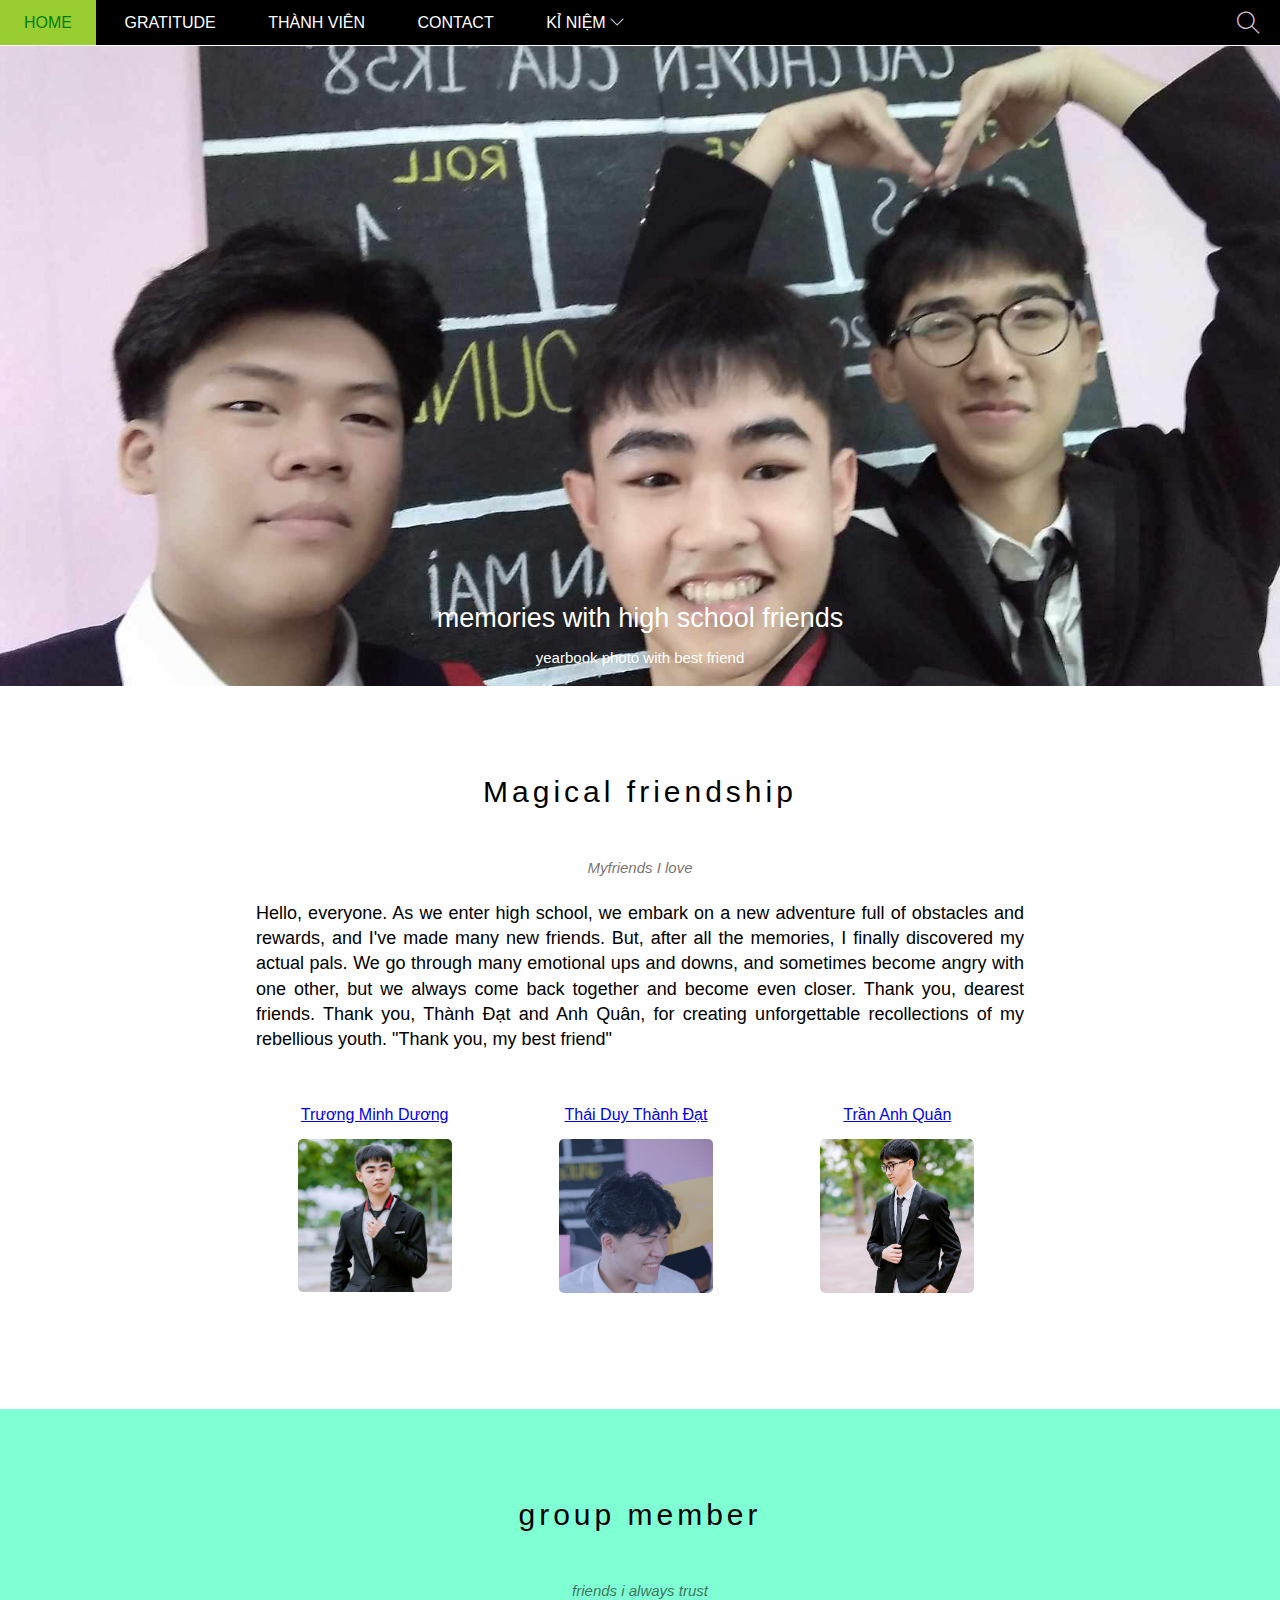
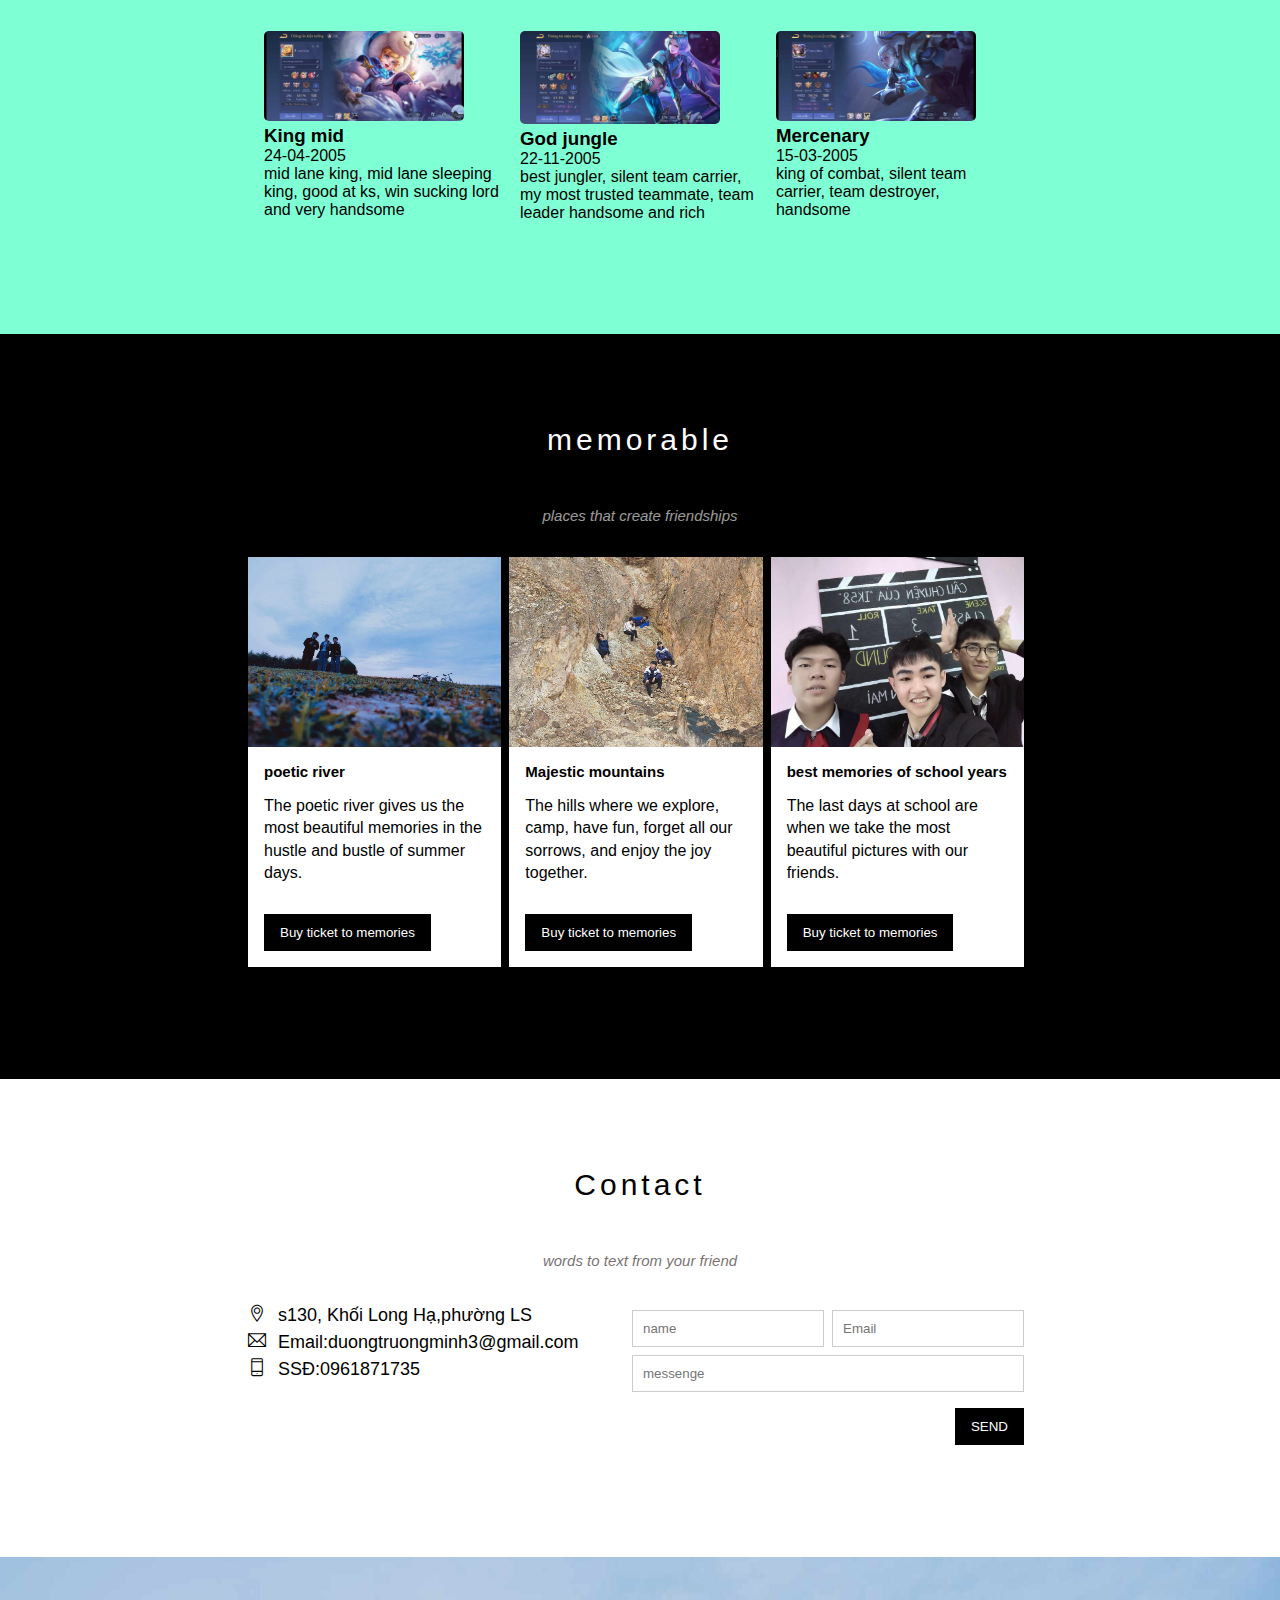
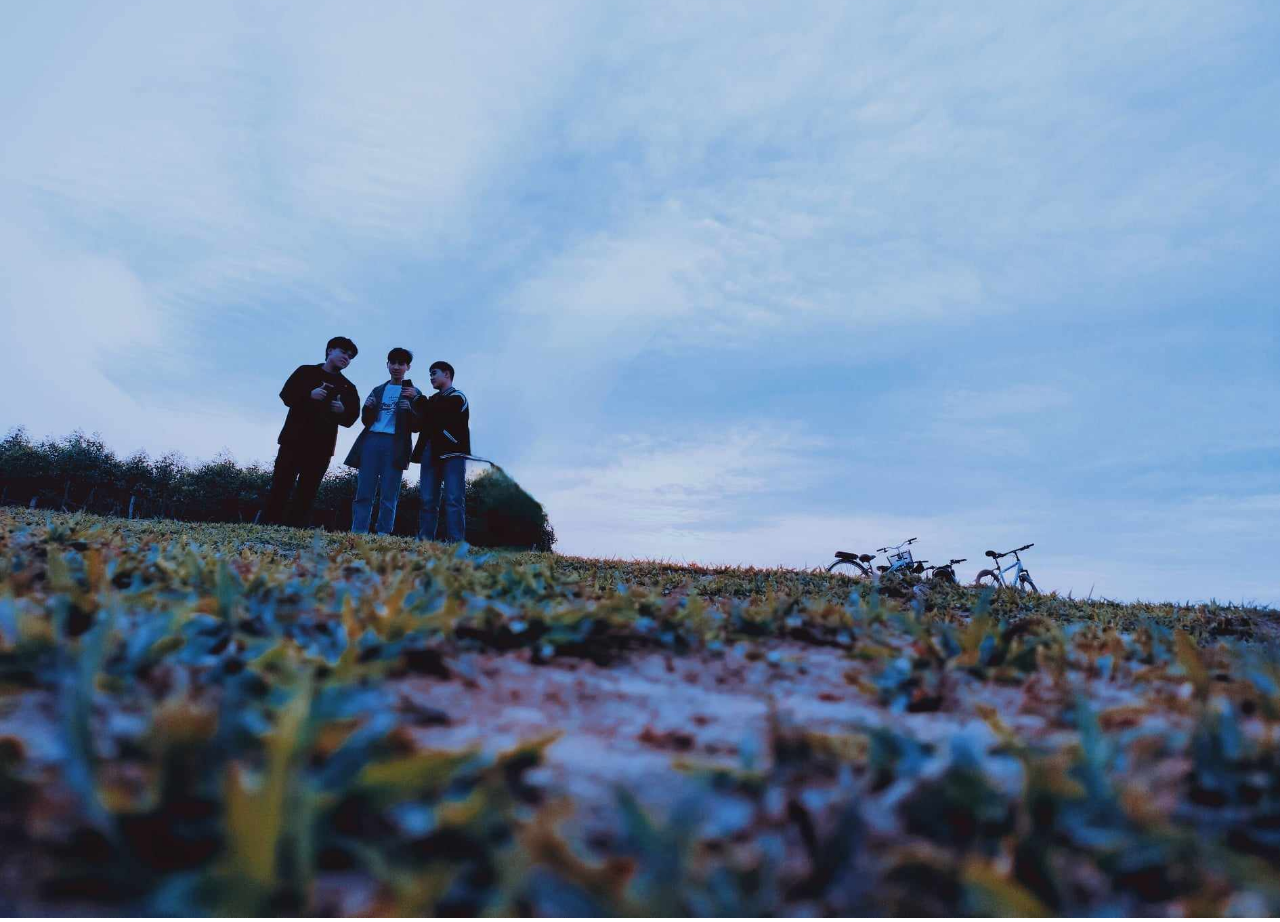
<file: indix.html>
<!DOCTYPE html>
<html lang="en">
<head>
    <meta charset="UTF-8">
    <meta name="viewport" content="width=device-width, initial-scale=1.0">
    <title>Wed tình bạn</title>
    <link rel="stylesheet" href="./assets/css/style.css">
    <link rel="stylesheet" href="./assets/css/responsive.css">
    <link rel="stylesheet" href="./assets/themify-icons-font/themify-icons/themify-icons.css">
</head>
<body>
    <div id="main">
        <div id="header">
            <ul id="nav">
                <li><a href="#">HOME</a></li>
                <li><a href="#gratitude">GRATITUDE</a></li>
                <li><a href="#group">THÀNH VIÊN</a></li>
                <li><a href="#contact">CONTACT</a></li>
                <li>
                    <a href="#memory">
                        KỈ NIỆM
                        <i class="nav-arrow-down ti-angle-down"></i>
                    </a>
                    <ul class="subnav">
                        <li><a href="#">undertheriver</a></li>
                        <li><a href="#">LangVac</a></li>
                        <li><a href="#">playgametogether</a></li>
                    </ul>
                </li>
            </ul>
            <!-- end: nav -->
              <!-- mobile menu button -->
            <div id="mobile-menu" class="mobile-menu-btn">
                <i class="menu-icon ti-layout-grid3">

                </i>
            </div>
             <!-- seach button -->
            <div class="search-btn">
                <i class="search-icon ti-search"></i>
            </div>
        </div>

        <div id="slider">
            <div id="#" class="text-content">
                <h2 class="text-heading">memories with high school friends</h2>
                <div class="text-description">yearbook photo with best friend</div>
            </div>

        </div>

        <div id="content">
            <!-- gratitude -->
            <div id="gratitude" class="content-section">
                <h2 class="section-heading">Magical friendship</h2>
                <p class="section-sub-heading">Myfriends I love</p>
                <p class="about-text">
                    Hello, everyone. As we enter high school, we embark on a new adventure full of obstacles and rewards, and I've made many new friends. But, after all the memories, I finally discovered my actual pals. We go through many emotional ups and downs, and sometimes become angry with one other, but we always come back together and become even closer. Thank you, dearest friends. Thank you, Thành Đạt and Anh Quân, for creating unforgettable recollections of my rebellious youth. "Thank you, my best friend"
                </p>
                <div class="row member-list">
                    <div class="member-item col col-third text-center">
                        <div class="member-name"><a href="https://www.facebook.com/duong.truongminh.148">Trương Minh Dương</a></div>
                        <img src="./assets/img/slider/image2.jpg" alt="" class="member-img">
                    </div>
                    <div class="member-item col col-third text-center">
                        <div class="member-name"><a href="https://www.facebook.com/profile.php?id=100019538409957">Thái Duy Thành Đạt</a></div>
                        <img src="./assets/img/slider/image3.jpg" alt="" class="member-img">
                    </div>
                    <div class="member-item col col-third text-center">
                        <div class="member-name"><a href="https://www.facebook.com/profile.php?id=100017066732313">Trần Anh Quân</a></div>
                        <img src="./assets/img/slider/image4.jpg" alt="" class="member-img">
                    </div>
                    <div class="clear">
                        
                    </div>
                </div>
            </div>
            <!-- group section -->
             <div id="group" class="group-section">
                 <div class="content-section">
                 <h2 class="section-heading ">group member</h2>
                     <p class="section-sub-heading ">friends i always trust</p>
                     <div class="team-list">
                        <div class="team-items">
                            <img src="./assets/img/slider/lq1.jpg" alt="Mangoorootok" class="team-img">
                            <div class="team-body">
                                 <h3 class="team-heading">King mid</h3>
                                 <p class="team-time">24-04-2005</p>
                                 <div class="team-desc">mid lane king, mid lane sleeping king, good at ks, win sucking lord and very handsome</div>
                            </div>
                        </div>
                        <div class="team-items">
                            <img src="./assets/img/slider/lq2.jpg" alt="10'percent" class="team-img">
                            <div class="team-body">
                                <h3 class="team-heading">God jungle</h3>
                                <p class="team-time">22-11-2005</p>
                                <div class="team-desc">best jungler, silent team carrier, my most trusted teammate, team leader handsome and rich</div>
                           </div>
                        </div>
                        <div class="team-items">
                            <img src="./assets/img/slider/lq3.jpg" alt="King's light" class="team-img">
                            <div class="team-body">
                                <h3 class="team-heading">Mercenary</h3>
                                <p class="team-time">15-03-2005</p>
                                <div class="team-desc">king of combat, silent team carrier, team destroyer, handsome</div>
                           </div>
                        </div>
                        <div class="clear">

                        </div>
                     </div>
                 </div>
             </div>
             <!-- memory section -->
            <div id="memory" class="memory-section">
                <div class="content-section">
                    <h2 class="section-heading text-white">memorable</h2>
                    <p class="section-sub-heading text-white">places that create friendships</p>
                    <div class="row places-list">
                        <div class="col col-third">
                            <img src="./assets/img/slider/place1.jpg" alt="poetic river" class="place-img">
                            <div class="place-body">
                                <h3 class="place-heading">poetic river</h3>
                                <div class="place-desc">The poetic river gives us the most beautiful memories in the hustle and bustle of summer days.</div>
                                <button class="btn js-buy-ticket">Buy ticket to memories</button>
                            </div>
                        </div>
                        <div class="col col-third">
                            <img src="./assets/img/slider/place2.jpg" alt="Majestic mountains" class="place-img">
                            <div class="place-body">
                                <h3 class="place-heading">Majestic mountains</h3>
                                <div class="place-desc">The hills where we explore, camp, have fun, forget all our sorrows, and enjoy the joy together.</div>
                                <button class="btn js-buy-ticket">Buy ticket to memories</button>
                            </div>
                        </div>
                        <div class="col col-third">
                            <img src="./assets/img/slider/place3.jpg" alt="best memories of school years" class="place-img">
                            <div class="place-body">
                                <h3 class="place-heading">best memories of school years</h3>
                                <div class="place-desc">The last days at school are when we take the most beautiful pictures with our friends.</div>
                                <button class="btn js-buy-ticket">Buy ticket to memories</button>
                            </div>
                        </div>
                        <div class="clear"></div>
                    </div>
                    
                </div>
            </div>
            <!-- contact -->
            <div id="contact" class="content-section">
                <h2 class="section-heading">Contact</h2>
                <p class="section-sub-heading">words to text from your friend</p>
                <div class="row">
                    <div class="col col-half contact-info">
                        <p><i class="ti-location-pin"></i>s130, Khối Long Hạ,phường LS</p>
                        <p><i class="ti-email"></i>Email:duongtruongminh3@gmail.com</p>
                        <p><i class="ti-mobile"></i>SSĐ:0961871735</p>
                    </div>
                    <div class="col col-half contact-form">
                        <form action="">
                            <div class="row">
                                <div class="col col-half ">
                                    <input type="text" name="" placeholder="name" required id="" class="form-control">
                                </div>
                                <div class="col col-half">
                                    <input type="email" name="" placeholder="Email" required id="" class="form-control">
                                </div>
                            </div>
                            <div class="row">
                                <div class="col col-full">
                                    <input type="text" name="" placeholder="messenge" required id="" class="form-control">
                                </div>
                            </div>
                             <input class="btn pull-right mt-16" type="submit" value="SEND">
                        </form>
                    </div>
                </div>
            </div>
            <div class="map-section">
                <img src="./assets/img/slider/place1.jpg" alt="map">
            </div>
        </div>

        <div id="footer">

        </div>
    </div>
    <div class="modal js-modal">
        <div class="modal-container js-modal-container">
            <div class="modal-close js-modal-close">
                <i class="ti-close"></i>
            </div>
            <header class="modal-header">
                <i class="modal-heading-icon ti-ticket"></i>
                Ticket
            </header>
            <div class="modal-body">
                <label for="quantity" class="modal-label">
                    <i class="ti-id-badge"></i>
                    User
                </label>
                <input id="quatity" type="text" class="modal-input" placeholder="Name enter...">
                
                <label for="email" class="modal-label">
                    <i class="ti-email"></i>
                    Gmail
                </label>
                <input id="email" type="mail" class="modal-input" placeholder="Enter email...">
                
                <label for="note" class="modal-label">
                    <i class="ti-write"></i>
                    My dream
                </label>
                <input id="note" type="text" class="modal-input" placeholder="enter your wishes...">

                <button id="buy-ticket">
                    Buy ticket <i class="ti-shopping-cart-full"></i>
                </button>
            </div>
            <footer class="modal-footer">
                <p class="modal-help">need <a href="">help?</a></p>
            </footer>
        </div>
    </div>
    <script>
        const buyBtns = document.querySelectorAll('.js-buy-ticket')
        const modal = document.querySelector('.js-modal')
        const modalContainer = document.querySelector('.js-modal-container')
        const modalClose = document.querySelector('.js-modal-close')

        function showBuyTickets() {
            modal.classList.add('open')
        }
        function hideBuyTickets() {
            modal.classList.remove('open')
        }


        for (const buyBtn of buyBtns) {
            buyBtn.addEventListener('click', showBuyTickets)
        }
        modalClose.addEventListener('click', hideBuyTickets)

        modal.addEventListener('click', hideBuyTickets)

        modalContainer.addEventListener('click', function(event){
        event.stopPropagation()
    })
    </script>

    <script>
        var header = document.getElementById('header');
        var mobileMenu = document.getElementById('mobile-menu');
        var headerHight = header.clientHeight;
        mobileMenu.onclick = function() {
            var isClosed = header.clientHeight === headerHight;
            if (isClosed) {
                header.style.height = 'auto';
            }
            else {
                header.style.height = null;
            }
        }
        var menuItems = document.querySelectorAll('#nav li a[href*="#"]');
        for (var i = 0; i < menuItems.length; i++) {
            var menuItem = menuItems[i];

            
            menuItem.onclick = function() {
                var isParentMenu = this.nextElementSibling && menuItem.nextElementSibling.classList.contains('subnav');
               if (!isParentMenu){
                   header.style.height = null;

               }
            }
        }
            
        
    </script>
</body>
</html>
</file>
<file: assets/css/style.css>
*{
    margin: 0;
    padding: 0;
    box-sizing: border-box;
}

html{
    scroll-behavior: smooth;
    font-family: Arial, Helvetica, sans-serif;
}

.clear {
    clear: both;
}

.text-white {
    color: #fff !important;
}

.text-center {
    text-align: center !important;
}

.pull-right {
    float: right;
}
.btn {
    color: #fff;
    background-color: #000;
    text-decoration: none;
    padding: 11px 16px;
    display: inline block;
    margin-top: 15px;
    border: none;
}

.btn:hover {
    cursor: pointer;
    color: #000;
    background-color: aqua;
}

.mt-16 {
    margin-top: 16px !important;
}
.row {
    margin-left: -8px;
    margin-right: -8px;
}

.row::after {
    content: "";
    display: block;
    clear: both;
}
.col {
    float: left;
    padding-right: 8px;
    margin-top: 8px;
}

.col-full {
    width: 100%;
}
.col-half {
    width: 50%;
}
.col-third {
    width: 33.3333%;
}

#main{
    overflow: hidden;
}

#header{
    height: 45px;
    width: 100%;
    background-color: #000;
    position: fixed;
    top: 0;
    z-index: 1;
}

#nav {
    display: inline-block;
}

#nav, .subnav{
    list-style-type: none;
}

#nav > li {
    display: inline-block;
}

#nav li {
    position: relative;
}

#nav li:hover .subnav {
    display: block;
}

#nav > li > a {
    color: #fff;
}

#nav li a {
    text-decoration: none;
    min-width: 95px;
    line-height: 45px;
    padding: 0 24px;
    display: inline-block;
}

#nav > li:hover > a, 
#nav .subnav li:hover{
  
    color: green;
    background-color: yellowgreen;
}


#nav .subnav {
    display: none;
    position: absolute;
    background-color: #fff;
    box-shadow: 0 0 10px rgba(0, 0, 0, 0.5);
}

#nav .subnav a {
    color: #000;
}
#nav .nav-arrow-down {
    font-size: 14px;
}

#header .mobile-menu-btn {
    position: absolute;
    top: 0;
    right: 0;
    display: none;
}

#header .mobile-menu-btn,
#header .search-btn {
    float: right;
    padding: 0 20px;
    cursor: pointer;
}
#header .mobile-menu-btn:hover {
    background-color: #ccc;
}

#header .search-btn:hover {
    background-color: aqua;
}

#header .mobile-menu-btn:hover .menu-icon {
    color: #000;
}

#header .menu-icon,
#header .search-icon {
    color: thistle;
    font-size: 23px;
    line-height: 45px;
}

#slider{
    position: relative;
    margin-top: 46px;
    padding-top: 50%;
    background: url('/assets/img/slider/image.jpg') center / cover no-repeat;
}
#slider .text-content {
    position: absolute;
    bottom: 20px;
    color: #fff;
    left: 50%;
    transform: translateX(-50%);
    text-align: center;
}

#slider .text-heading {
    font-weight: 500;
    font-size: 27px;
}

#slider .text-description {
    font-size: 15px;
    margin-top: 15px;
}

#content{

}

#content .content-section {
    width: 800px;
    max-width: 100%;
    padding: 64px 0 112px;
    margin-left: auto;
    margin-right: auto;
    padding-left: 16px;
    padding-right: 16px;
}

#content .section-heading {
    font-size: 30px;
    font-weight: 500;
    color: #000;
    text-align: center;
    letter-spacing: 4px;
    padding: 25px;

}

#content .section-sub-heading {
    font-size: 15px;
    color: #1a1010;
    text-align: center;
    font-style: italic;
    margin-top: 25px;
    opacity: 0.6;
    margin-bottom: 25px;
}

#content .about-text {
    margin-top: 20px;
    font-size: 18px;
    text-align: justify;
    line-height: 1.4;
}
#content .member-list {
    margin-top: 46px;
}


#conten .member-name {
    font-size: 15px;
    
}
#content .member-img {
    width: 154px;
    margin-top: 15px;
    border-radius: 5px;
}

.group-section {
    background-color: aquamarine;
}
.team-list {
    margin-top: 32px;
}

.team-items {
    float: left;
    width: 33.33333%;
    padding: 0 8px;
}

.team-img {
    width: 200px;
    border-radius: 5px;
}

.team-body {
    
}

.team-heading {
    
}

.team-time {
    
}

.team-desc {
    
}

.memory-section {
    background-color: #000;
}

.place-list {
    margin-top: 32px;
}


.place-img{
    width: 100%;
    display: block;
}

.place-img:hover {
    opacity: 0.6;
}

.place-body {
    padding: 16px;
    background-color: #fff;
}

.place-heading {
    font-size: 15px;
    font-weight: 600;
}

.place-desc {
    margin-top: 15px;
    line-height: 1.4;
    margin-bottom: 15px;
}


#footer{

}

.contact-info {
    font-size: 18px;
    line-height: 1.5;
}

.contact-info i[class*="ti-"] {
    width: 30%;
    padding-right: 12px;
}

.contact-form {
    font-size: 15px;
}

.contact-form .form-control {
    padding: 10px;
    border: 1px solid #ccc;
    width: 100%;
}

.map-section img {
    width: 100%;
    height: 60%;
}
.modal {
    position: fixed;
    top: 0;
    bottom: 0;
    right: 0;
    left: 0;
    background: rgba(0, 0, 0, 0.4);
    display: flex;
    align-items: center;
    justify-content: center;
    display: none;
}

.modal.open {
    display: flex;
}

.modal-container {
    background-color: #fff;
    width: 900px;
    max-width: calc(100% -32px);
    min-height: 200px;
    position: relative;
    animation: modalFadeIn ease .5s;
}
.modal-header {
    background-color: aquamarine;
    height: 130px;
    display: flex;
    justify-content: center;
    align-items: center;
    font-size: 30px;
    color: #fff;
}

.modal-heading-icon {
    margin-right: 16px;
}
.modal-close:hover {
    opacity: 1;
}
.modal-close {
    position: absolute;
    top: 0;
    right: 0;
    color: #fff;
    padding: 12px;
    cursor: pointer;
    opacity: 0,8;
}

.modal-body {
    padding: 16px;
}
.modal-label {
    display: block;
    font-size: 16px;
    margin-bottom: 12px;
}

.modal-input {
    border: 1px solid #ccc;
    padding: 10px;
    width: 100%;
    font-size: 15px;
    margin-bottom: 24px;
}

#buy-ticket:hover {
    opacity: 0.9;
}

#buy-ticket {
    color: #ccc;
    background-color: aqua;
    border: none;
    width: 100%;
    font-size: 15px;
    padding: 18px;
    text-transform: uppercase;
    cursor: pointer;
}

.modal-footer {
    padding: 16px;
    text-align: right;
}
.modal-footer a {
    color: #2196f3;
}

@keyframes modalFadeIn {
    from {
        transform: translateY(-150px);
        opacity: 0;
   }
   to {
    opacity: 1;
        transform: translateY(0);
   }
}
</file>
<file: assets/css/responsive.css>
@media (max-width: 1024) {

}





@media (min-width: 740) and (max-width: 1023) {

}





@media (max-width: 740px) {
    #header {
        overflow: hidden;
    }
    
    #header .mobile-menu-btn {
        display: block;
    }
    
    
    #header .search-btn {
        display: none;
    } 
    #nav {
        display: block;
    }
    
    #nav li a {
        padding: 1px 24px;
    }

    #nav > li {
        display: block;
    }

    #nav > li:first-child {
        display: inline-block;
    }

    #nav .subnav {
        position: initial;
        background-color: #333;
    }
    
    #nav .subnav a {
        color: #fff;
        padding: 5px 41px;
    }
    #content .member-item {
        margin-top: 30px;
        width: 100%;
    }
    #content .member-img {
        width: 60%;
    }
    #content .team-items {
        margin-top: 30px;
        width: 100%;
    }
    #content .team-img {
        float: inline-end;
    }

}
</file>
<file: assets/themify-icons-font/themify-icons/themify-icons.css>
@font-face {
	font-family: 'themify';
	src:url('fonts/themify.eot?-fvbane');
	src:url('fonts/themify.eot?#iefix-fvbane') format('embedded-opentype'),
		url('fonts/themify.woff?-fvbane') format('woff'),
		url('fonts/themify.ttf?-fvbane') format('truetype'),
		url('fonts/themify.svg?-fvbane#themify') format('svg');
	font-weight: normal;
	font-style: normal;
}

[class^="ti-"], [class*=" ti-"] {
	font-family: 'themify';
	speak: none;
	font-style: normal;
	font-weight: normal;
	font-variant: normal;
	text-transform: none;
	line-height: 1;

	/* Better Font Rendering =========== */
	-webkit-font-smoothing: antialiased;
	-moz-osx-font-smoothing: grayscale;
}

.ti-wand:before {
	content: "\e600";
}
.ti-volume:before {
	content: "\e601";
}
.ti-user:before {
	content: "\e602";
}
.ti-unlock:before {
	content: "\e603";
}
.ti-unlink:before {
	content: "\e604";
}
.ti-trash:before {
	content: "\e605";
}
.ti-thought:before {
	content: "\e606";
}
.ti-target:before {
	content: "\e607";
}
.ti-tag:before {
	content: "\e608";
}
.ti-tablet:before {
	content: "\e609";
}
.ti-star:before {
	content: "\e60a";
}
.ti-spray:before {
	content: "\e60b";
}
.ti-signal:before {
	content: "\e60c";
}
.ti-shopping-cart:before {
	content: "\e60d";
}
.ti-shopping-cart-full:before {
	content: "\e60e";
}
.ti-settings:before {
	content: "\e60f";
}
.ti-search:before {
	content: "\e610";
}
.ti-zoom-in:before {
	content: "\e611";
}
.ti-zoom-out:before {
	content: "\e612";
}
.ti-cut:before {
	content: "\e613";
}
.ti-ruler:before {
	content: "\e614";
}
.ti-ruler-pencil:before {
	content: "\e615";
}
.ti-ruler-alt:before {
	content: "\e616";
}
.ti-bookmark:before {
	content: "\e617";
}
.ti-bookmark-alt:before {
	content: "\e618";
}
.ti-reload:before {
	content: "\e619";
}
.ti-plus:before {
	content: "\e61a";
}
.ti-pin:before {
	content: "\e61b";
}
.ti-pencil:before {
	content: "\e61c";
}
.ti-pencil-alt:before {
	content: "\e61d";
}
.ti-paint-roller:before {
	content: "\e61e";
}
.ti-paint-bucket:before {
	content: "\e61f";
}
.ti-na:before {
	content: "\e620";
}
.ti-mobile:before {
	content: "\e621";
}
.ti-minus:before {
	content: "\e622";
}
.ti-medall:before {
	content: "\e623";
}
.ti-medall-alt:before {
	content: "\e624";
}
.ti-marker:before {
	content: "\e625";
}
.ti-marker-alt:before {
	content: "\e626";
}
.ti-arrow-up:before {
	content: "\e627";
}
.ti-arrow-right:before {
	content: "\e628";
}
.ti-arrow-left:before {
	content: "\e629";
}
.ti-arrow-down:before {
	content: "\e62a";
}
.ti-lock:before {
	content: "\e62b";
}
.ti-location-arrow:before {
	content: "\e62c";
}
.ti-link:before {
	content: "\e62d";
}
.ti-layout:before {
	content: "\e62e";
}
.ti-layers:before {
	content: "\e62f";
}
.ti-layers-alt:before {
	content: "\e630";
}
.ti-key:before {
	content: "\e631";
}
.ti-import:before {
	content: "\e632";
}
.ti-image:before {
	content: "\e633";
}
.ti-heart:before {
	content: "\e634";
}
.ti-heart-broken:before {
	content: "\e635";
}
.ti-hand-stop:before {
	content: "\e636";
}
.ti-hand-open:before {
	content: "\e637";
}
.ti-hand-drag:before {
	content: "\e638";
}
.ti-folder:before {
	content: "\e639";
}
.ti-flag:before {
	content: "\e63a";
}
.ti-flag-alt:before {
	content: "\e63b";
}
.ti-flag-alt-2:before {
	content: "\e63c";
}
.ti-eye:before {
	content: "\e63d";
}
.ti-export:before {
	content: "\e63e";
}
.ti-exchange-vertical:before {
	content: "\e63f";
}
.ti-desktop:before {
	content: "\e640";
}
.ti-cup:before {
	content: "\e641";
}
.ti-crown:before {
	content: "\e642";
}
.ti-comments:before {
	content: "\e643";
}
.ti-comment:before {
	content: "\e644";
}
.ti-comment-alt:before {
	content: "\e645";
}
.ti-close:before {
	content: "\e646";
}
.ti-clip:before {
	content: "\e647";
}
.ti-angle-up:before {
	content: "\e648";
}
.ti-angle-right:before {
	content: "\e649";
}
.ti-angle-left:before {
	content: "\e64a";
}
.ti-angle-down:before {
	content: "\e64b";
}
.ti-check:before {
	content: "\e64c";
}
.ti-check-box:before {
	content: "\e64d";
}
.ti-camera:before {
	content: "\e64e";
}
.ti-announcement:before {
	content: "\e64f";
}
.ti-brush:before {
	content: "\e650";
}
.ti-briefcase:before {
	content: "\e651";
}
.ti-bolt:before {
	content: "\e652";
}
.ti-bolt-alt:before {
	content: "\e653";
}
.ti-blackboard:before {
	content: "\e654";
}
.ti-bag:before {
	content: "\e655";
}
.ti-move:before {
	content: "\e656";
}
.ti-arrows-vertical:before {
	content: "\e657";
}
.ti-arrows-horizontal:before {
	content: "\e658";
}
.ti-fullscreen:before {
	content: "\e659";
}
.ti-arrow-top-right:before {
	content: "\e65a";
}
.ti-arrow-top-left:before {
	content: "\e65b";
}
.ti-arrow-circle-up:before {
	content: "\e65c";
}
.ti-arrow-circle-right:before {
	content: "\e65d";
}
.ti-arrow-circle-left:before {
	content: "\e65e";
}
.ti-arrow-circle-down:before {
	content: "\e65f";
}
.ti-angle-double-up:before {
	content: "\e660";
}
.ti-angle-double-right:before {
	content: "\e661";
}
.ti-angle-double-left:before {
	content: "\e662";
}
.ti-angle-double-down:before {
	content: "\e663";
}
.ti-zip:before {
	content: "\e664";
}
.ti-world:before {
	content: "\e665";
}
.ti-wheelchair:before {
	content: "\e666";
}
.ti-view-list:before {
	content: "\e667";
}
.ti-view-list-alt:before {
	content: "\e668";
}
.ti-view-grid:before {
	content: "\e669";
}
.ti-uppercase:before {
	content: "\e66a";
}
.ti-upload:before {
	content: "\e66b";
}
.ti-underline:before {
	content: "\e66c";
}
.ti-truck:before {
	content: "\e66d";
}
.ti-timer:before {
	content: "\e66e";
}
.ti-ticket:before {
	content: "\e66f";
}
.ti-thumb-up:before {
	content: "\e670";
}
.ti-thumb-down:before {
	content: "\e671";
}
.ti-text:before {
	content: "\e672";
}
.ti-stats-up:before {
	content: "\e673";
}
.ti-stats-down:before {
	content: "\e674";
}
.ti-split-v:before {
	content: "\e675";
}
.ti-split-h:before {
	content: "\e676";
}
.ti-smallcap:before {
	content: "\e677";
}
.ti-shine:before {
	content: "\e678";
}
.ti-shift-right:before {
	content: "\e679";
}
.ti-shift-left:before {
	content: "\e67a";
}
.ti-shield:before {
	content: "\e67b";
}
.ti-notepad:before {
	content: "\e67c";
}
.ti-server:before {
	content: "\e67d";
}
.ti-quote-right:before {
	content: "\e67e";
}
.ti-quote-left:before {
	content: "\e67f";
}
.ti-pulse:before {
	content: "\e680";
}
.ti-printer:before {
	content: "\e681";
}
.ti-power-off:before {
	content: "\e682";
}
.ti-plug:before {
	content: "\e683";
}
.ti-pie-chart:before {
	content: "\e684";
}
.ti-paragraph:before {
	content: "\e685";
}
.ti-panel:before {
	content: "\e686";
}
.ti-package:before {
	content: "\e687";
}
.ti-music:before {
	content: "\e688";
}
.ti-music-alt:before {
	content: "\e689";
}
.ti-mouse:before {
	content: "\e68a";
}
.ti-mouse-alt:before {
	content: "\e68b";
}
.ti-money:before {
	content: "\e68c";
}
.ti-microphone:before {
	content: "\e68d";
}
.ti-menu:before {
	content: "\e68e";
}
.ti-menu-alt:before {
	content: "\e68f";
}
.ti-map:before {
	content: "\e690";
}
.ti-map-alt:before {
	content: "\e691";
}
.ti-loop:before {
	content: "\e692";
}
.ti-location-pin:before {
	content: "\e693";
}
.ti-list:before {
	content: "\e694";
}
.ti-light-bulb:before {
	content: "\e695";
}
.ti-Italic:before {
	content: "\e696";
}
.ti-info:before {
	content: "\e697";
}
.ti-infinite:before {
	content: "\e698";
}
.ti-id-badge:before {
	content: "\e699";
}
.ti-hummer:before {
	content: "\e69a";
}
.ti-home:before {
	content: "\e69b";
}
.ti-help:before {
	content: "\e69c";
}
.ti-headphone:before {
	content: "\e69d";
}
.ti-harddrives:before {
	content: "\e69e";
}
.ti-harddrive:before {
	content: "\e69f";
}
.ti-gift:before {
	content: "\e6a0";
}
.ti-game:before {
	content: "\e6a1";
}
.ti-filter:before {
	content: "\e6a2";
}
.ti-files:before {
	content: "\e6a3";
}
.ti-file:before {
	content: "\e6a4";
}
.ti-eraser:before {
	content: "\e6a5";
}
.ti-envelope:before {
	content: "\e6a6";
}
.ti-download:before {
	content: "\e6a7";
}
.ti-direction:before {
	content: "\e6a8";
}
.ti-direction-alt:before {
	content: "\e6a9";
}
.ti-dashboard:before {
	content: "\e6aa";
}
.ti-control-stop:before {
	content: "\e6ab";
}
.ti-control-shuffle:before {
	content: "\e6ac";
}
.ti-control-play:before {
	content: "\e6ad";
}
.ti-control-pause:before {
	content: "\e6ae";
}
.ti-control-forward:before {
	content: "\e6af";
}
.ti-control-backward:before {
	content: "\e6b0";
}
.ti-cloud:before {
	content: "\e6b1";
}
.ti-cloud-up:before {
	content: "\e6b2";
}
.ti-cloud-down:before {
	content: "\e6b3";
}
.ti-clipboard:before {
	content: "\e6b4";
}
.ti-car:before {
	content: "\e6b5";
}
.ti-calendar:before {
	content: "\e6b6";
}
.ti-book:before {
	content: "\e6b7";
}
.ti-bell:before {
	content: "\e6b8";
}
.ti-basketball:before {
	content: "\e6b9";
}
.ti-bar-chart:before {
	content: "\e6ba";
}
.ti-bar-chart-alt:before {
	content: "\e6bb";
}
.ti-back-right:before {
	content: "\e6bc";
}
.ti-back-left:before {
	content: "\e6bd";
}
.ti-arrows-corner:before {
	content: "\e6be";
}
.ti-archive:before {
	content: "\e6bf";
}
.ti-anchor:before {
	content: "\e6c0";
}
.ti-align-right:before {
	content: "\e6c1";
}
.ti-align-left:before {
	content: "\e6c2";
}
.ti-align-justify:before {
	content: "\e6c3";
}
.ti-align-center:before {
	content: "\e6c4";
}
.ti-alert:before {
	content: "\e6c5";
}
.ti-alarm-clock:before {
	content: "\e6c6";
}
.ti-agenda:before {
	content: "\e6c7";
}
.ti-write:before {
	content: "\e6c8";
}
.ti-window:before {
	content: "\e6c9";
}
.ti-widgetized:before {
	content: "\e6ca";
}
.ti-widget:before {
	content: "\e6cb";
}
.ti-widget-alt:before {
	content: "\e6cc";
}
.ti-wallet:before {
	content: "\e6cd";
}
.ti-video-clapper:before {
	content: "\e6ce";
}
.ti-video-camera:before {
	content: "\e6cf";
}
.ti-vector:before {
	content: "\e6d0";
}
.ti-themify-logo:before {
	content: "\e6d1";
}
.ti-themify-favicon:before {
	content: "\e6d2";
}
.ti-themify-favicon-alt:before {
	content: "\e6d3";
}
.ti-support:before {
	content: "\e6d4";
}
.ti-stamp:before {
	content: "\e6d5";
}
.ti-split-v-alt:before {
	content: "\e6d6";
}
.ti-slice:before {
	content: "\e6d7";
}
.ti-shortcode:before {
	content: "\e6d8";
}
.ti-shift-right-alt:before {
	content: "\e6d9";
}
.ti-shift-left-alt:before {
	content: "\e6da";
}
.ti-ruler-alt-2:before {
	content: "\e6db";
}
.ti-receipt:before {
	content: "\e6dc";
}
.ti-pin2:before {
	content: "\e6dd";
}
.ti-pin-alt:before {
	content: "\e6de";
}
.ti-pencil-alt2:before {
	content: "\e6df";
}
.ti-palette:before {
	content: "\e6e0";
}
.ti-more:before {
	content: "\e6e1";
}
.ti-more-alt:before {
	content: "\e6e2";
}
.ti-microphone-alt:before {
	content: "\e6e3";
}
.ti-magnet:before {
	content: "\e6e4";
}
.ti-line-double:before {
	content: "\e6e5";
}
.ti-line-dotted:before {
	content: "\e6e6";
}
.ti-line-dashed:before {
	content: "\e6e7";
}
.ti-layout-width-full:before {
	content: "\e6e8";
}
.ti-layout-width-default:before {
	content: "\e6e9";
}
.ti-layout-width-default-alt:before {
	content: "\e6ea";
}
.ti-layout-tab:before {
	content: "\e6eb";
}
.ti-layout-tab-window:before {
	content: "\e6ec";
}
.ti-layout-tab-v:before {
	content: "\e6ed";
}
.ti-layout-tab-min:before {
	content: "\e6ee";
}
.ti-layout-slider:before {
	content: "\e6ef";
}
.ti-layout-slider-alt:before {
	content: "\e6f0";
}
.ti-layout-sidebar-right:before {
	content: "\e6f1";
}
.ti-layout-sidebar-none:before {
	content: "\e6f2";
}
.ti-layout-sidebar-left:before {
	content: "\e6f3";
}
.ti-layout-placeholder:before {
	content: "\e6f4";
}
.ti-layout-menu:before {
	content: "\e6f5";
}
.ti-layout-menu-v:before {
	content: "\e6f6";
}
.ti-layout-menu-separated:before {
	content: "\e6f7";
}
.ti-layout-menu-full:before {
	content: "\e6f8";
}
.ti-layout-media-right-alt:before {
	content: "\e6f9";
}
.ti-layout-media-right:before {
	content: "\e6fa";
}
.ti-layout-media-overlay:before {
	content: "\e6fb";
}
.ti-layout-media-overlay-alt:before {
	content: "\e6fc";
}
.ti-layout-media-overlay-alt-2:before {
	content: "\e6fd";
}
.ti-layout-media-left-alt:before {
	content: "\e6fe";
}
.ti-layout-media-left:before {
	content: "\e6ff";
}
.ti-layout-media-center-alt:before {
	content: "\e700";
}
.ti-layout-media-center:before {
	content: "\e701";
}
.ti-layout-list-thumb:before {
	content: "\e702";
}
.ti-layout-list-thumb-alt:before {
	content: "\e703";
}
.ti-layout-list-post:before {
	content: "\e704";
}
.ti-layout-list-large-image:before {
	content: "\e705";
}
.ti-layout-line-solid:before {
	content: "\e706";
}
.ti-layout-grid4:before {
	content: "\e707";
}
.ti-layout-grid3:before {
	content: "\e708";
}
.ti-layout-grid2:before {
	content: "\e709";
}
.ti-layout-grid2-thumb:before {
	content: "\e70a";
}
.ti-layout-cta-right:before {
	content: "\e70b";
}
.ti-layout-cta-left:before {
	content: "\e70c";
}
.ti-layout-cta-center:before {
	content: "\e70d";
}
.ti-layout-cta-btn-right:before {
	content: "\e70e";
}
.ti-layout-cta-btn-left:before {
	content: "\e70f";
}
.ti-layout-column4:before {
	content: "\e710";
}
.ti-layout-column3:before {
	content: "\e711";
}
.ti-layout-column2:before {
	content: "\e712";
}
.ti-layout-accordion-separated:before {
	content: "\e713";
}
.ti-layout-accordion-merged:before {
	content: "\e714";
}
.ti-layout-accordion-list:before {
	content: "\e715";
}
.ti-ink-pen:before {
	content: "\e716";
}
.ti-info-alt:before {
	content: "\e717";
}
.ti-help-alt:before {
	content: "\e718";
}
.ti-headphone-alt:before {
	content: "\e719";
}
.ti-hand-point-up:before {
	content: "\e71a";
}
.ti-hand-point-right:before {
	content: "\e71b";
}
.ti-hand-point-left:before {
	content: "\e71c";
}
.ti-hand-point-down:before {
	content: "\e71d";
}
.ti-gallery:before {
	content: "\e71e";
}
.ti-face-smile:before {
	content: "\e71f";
}
.ti-face-sad:before {
	content: "\e720";
}
.ti-credit-card:before {
	content: "\e721";
}
.ti-control-skip-forward:before {
	content: "\e722";
}
.ti-control-skip-backward:before {
	content: "\e723";
}
.ti-control-record:before {
	content: "\e724";
}
.ti-control-eject:before {
	content: "\e725";
}
.ti-comments-smiley:before {
	content: "\e726";
}
.ti-brush-alt:before {
	content: "\e727";
}
.ti-youtube:before {
	content: "\e728";
}
.ti-vimeo:before {
	content: "\e729";
}
.ti-twitter:before {
	content: "\e72a";
}
.ti-time:before {
	content: "\e72b";
}
.ti-tumblr:before {
	content: "\e72c";
}
.ti-skype:before {
	content: "\e72d";
}
.ti-share:before {
	content: "\e72e";
}
.ti-share-alt:before {
	content: "\e72f";
}
.ti-rocket:before {
	content: "\e730";
}
.ti-pinterest:before {
	content: "\e731";
}
.ti-new-window:before {
	content: "\e732";
}
.ti-microsoft:before {
	content: "\e733";
}
.ti-list-ol:before {
	content: "\e734";
}
.ti-linkedin:before {
	content: "\e735";
}
.ti-layout-sidebar-2:before {
	content: "\e736";
}
.ti-layout-grid4-alt:before {
	content: "\e737";
}
.ti-layout-grid3-alt:before {
	content: "\e738";
}
.ti-layout-grid2-alt:before {
	content: "\e739";
}
.ti-layout-column4-alt:before {
	content: "\e73a";
}
.ti-layout-column3-alt:before {
	content: "\e73b";
}
.ti-layout-column2-alt:before {
	content: "\e73c";
}
.ti-instagram:before {
	content: "\e73d";
}
.ti-google:before {
	content: "\e73e";
}
.ti-github:before {
	content: "\e73f";
}
.ti-flickr:before {
	content: "\e740";
}
.ti-facebook:before {
	content: "\e741";
}
.ti-dropbox:before {
	content: "\e742";
}
.ti-dribbble:before {
	content: "\e743";
}
.ti-apple:before {
	content: "\e744";
}
.ti-android:before {
	content: "\e745";
}
.ti-save:before {
	content: "\e746";
}
.ti-save-alt:before {
	content: "\e747";
}
.ti-yahoo:before {
	content: "\e748";
}
.ti-wordpress:before {
	content: "\e749";
}
.ti-vimeo-alt:before {
	content: "\e74a";
}
.ti-twitter-alt:before {
	content: "\e74b";
}
.ti-tumblr-alt:before {
	content: "\e74c";
}
.ti-trello:before {
	content: "\e74d";
}
.ti-stack-overflow:before {
	content: "\e74e";
}
.ti-soundcloud:before {
	content: "\e74f";
}
.ti-sharethis:before {
	content: "\e750";
}
.ti-sharethis-alt:before {
	content: "\e751";
}
.ti-reddit:before {
	content: "\e752";
}
.ti-pinterest-alt:before {
	content: "\e753";
}
.ti-microsoft-alt:before {
	content: "\e754";
}
.ti-linux:before {
	content: "\e755";
}
.ti-jsfiddle:before {
	content: "\e756";
}
.ti-joomla:before {
	content: "\e757";
}
.ti-html5:before {
	content: "\e758";
}
.ti-flickr-alt:before {
	content: "\e759";
}
.ti-email:before {
	content: "\e75a";
}
.ti-drupal:before {
	content: "\e75b";
}
.ti-dropbox-alt:before {
	content: "\e75c";
}
.ti-css3:before {
	content: "\e75d";
}
.ti-rss:before {
	content: "\e75e";
}
.ti-rss-alt:before {
	content: "\e75f";
}
</file>
<file: assets/themify-icons-font/themify-icons/demo-files/demo.css>
body {
	font: normal 1em/1.5em Arial, Helvetica, sans-serif;
	max-width: 90%;
	margin: 30px auto 0;
}
h1, h3 {
	font-weight: normal;
}
h3 {
	font-size: 1.4;
	text-transform: uppercase;
	letter-spacing: 1px;
}

.icon-section {
	margin: 0 0 3em;
	clear: both;
	overflow: hidden;
}
.icon-container {
	width: 240px; 
	padding: .7em 0;
	float: left; 
	position: relative;
	text-align: left;
}
.icon-container [class^="ti-"], 
.icon-container [class*=" ti-"] {
	color: #000;
	position: absolute;
	margin-top: 3px;
	transition: .3s;
}
.icon-container:hover [class^="ti-"],
.icon-container:hover [class*=" ti-"] {
	font-size: 2.2em;
	margin-top: -5px;
}
.icon-container:hover .icon-name {
	color: #000;
}
.icon-name {
	color: #aaa;
	margin-left: 35px;
	font-size: .8em;
	transition: .3s;
}
.icon-container:hover .icon-name {
	margin-left: 45px;
}
</file>
<file: assets/themify-icons-font/themify-icons/ie7/ie7.css>
.ti-wand {
	*zoom: expression(this.runtimeStyle['zoom'] = '1', this.innerHTML = '&#xe600;');
}
.ti-volume {
	*zoom: expression(this.runtimeStyle['zoom'] = '1', this.innerHTML = '&#xe601;');
}
.ti-user {
	*zoom: expression(this.runtimeStyle['zoom'] = '1', this.innerHTML = '&#xe602;');
}
.ti-unlock {
	*zoom: expression(this.runtimeStyle['zoom'] = '1', this.innerHTML = '&#xe603;');
}
.ti-unlink {
	*zoom: expression(this.runtimeStyle['zoom'] = '1', this.innerHTML = '&#xe604;');
}
.ti-trash {
	*zoom: expression(this.runtimeStyle['zoom'] = '1', this.innerHTML = '&#xe605;');
}
.ti-thought {
	*zoom: expression(this.runtimeStyle['zoom'] = '1', this.innerHTML = '&#xe606;');
}
.ti-target {
	*zoom: expression(this.runtimeStyle['zoom'] = '1', this.innerHTML = '&#xe607;');
}
.ti-tag {
	*zoom: expression(this.runtimeStyle['zoom'] = '1', this.innerHTML = '&#xe608;');
}
.ti-tablet {
	*zoom: expression(this.runtimeStyle['zoom'] = '1', this.innerHTML = '&#xe609;');
}
.ti-star {
	*zoom: expression(this.runtimeStyle['zoom'] = '1', this.innerHTML = '&#xe60a;');
}
.ti-spray {
	*zoom: expression(this.runtimeStyle['zoom'] = '1', this.innerHTML = '&#xe60b;');
}
.ti-signal {
	*zoom: expression(this.runtimeStyle['zoom'] = '1', this.innerHTML = '&#xe60c;');
}
.ti-shopping-cart {
	*zoom: expression(this.runtimeStyle['zoom'] = '1', this.innerHTML = '&#xe60d;');
}
.ti-shopping-cart-full {
	*zoom: expression(this.runtimeStyle['zoom'] = '1', this.innerHTML = '&#xe60e;');
}
.ti-settings {
	*zoom: expression(this.runtimeStyle['zoom'] = '1', this.innerHTML = '&#xe60f;');
}
.ti-search {
	*zoom: expression(this.runtimeStyle['zoom'] = '1', this.innerHTML = '&#xe610;');
}
.ti-zoom-in {
	*zoom: expression(this.runtimeStyle['zoom'] = '1', this.innerHTML = '&#xe611;');
}
.ti-zoom-out {
	*zoom: expression(this.runtimeStyle['zoom'] = '1', this.innerHTML = '&#xe612;');
}
.ti-cut {
	*zoom: expression(this.runtimeStyle['zoom'] = '1', this.innerHTML = '&#xe613;');
}
.ti-ruler {
	*zoom: expression(this.runtimeStyle['zoom'] = '1', this.innerHTML = '&#xe614;');
}
.ti-ruler-pencil {
	*zoom: expression(this.runtimeStyle['zoom'] = '1', this.innerHTML = '&#xe615;');
}
.ti-ruler-alt {
	*zoom: expression(this.runtimeStyle['zoom'] = '1', this.innerHTML = '&#xe616;');
}
.ti-bookmark {
	*zoom: expression(this.runtimeStyle['zoom'] = '1', this.innerHTML = '&#xe617;');
}
.ti-bookmark-alt {
	*zoom: expression(this.runtimeStyle['zoom'] = '1', this.innerHTML = '&#xe618;');
}
.ti-reload {
	*zoom: expression(this.runtimeStyle['zoom'] = '1', this.innerHTML = '&#xe619;');
}
.ti-plus {
	*zoom: expression(this.runtimeStyle['zoom'] = '1', this.innerHTML = '&#xe61a;');
}
.ti-pin {
	*zoom: expression(this.runtimeStyle['zoom'] = '1', this.innerHTML = '&#xe61b;');
}
.ti-pencil {
	*zoom: expression(this.runtimeStyle['zoom'] = '1', this.innerHTML = '&#xe61c;');
}
.ti-pencil-alt {
	*zoom: expression(this.runtimeStyle['zoom'] = '1', this.innerHTML = '&#xe61d;');
}
.ti-paint-roller {
	*zoom: expression(this.runtimeStyle['zoom'] = '1', this.innerHTML = '&#xe61e;');
}
.ti-paint-bucket {
	*zoom: expression(this.runtimeStyle['zoom'] = '1', this.innerHTML = '&#xe61f;');
}
.ti-na {
	*zoom: expression(this.runtimeStyle['zoom'] = '1', this.innerHTML = '&#xe620;');
}
.ti-mobile {
	*zoom: expression(this.runtimeStyle['zoom'] = '1', this.innerHTML = '&#xe621;');
}
.ti-minus {
	*zoom: expression(this.runtimeStyle['zoom'] = '1', this.innerHTML = '&#xe622;');
}
.ti-medall {
	*zoom: expression(this.runtimeStyle['zoom'] = '1', this.innerHTML = '&#xe623;');
}
.ti-medall-alt {
	*zoom: expression(this.runtimeStyle['zoom'] = '1', this.innerHTML = '&#xe624;');
}
.ti-marker {
	*zoom: expression(this.runtimeStyle['zoom'] = '1', this.innerHTML = '&#xe625;');
}
.ti-marker-alt {
	*zoom: expression(this.runtimeStyle['zoom'] = '1', this.innerHTML = '&#xe626;');
}
.ti-arrow-up {
	*zoom: expression(this.runtimeStyle['zoom'] = '1', this.innerHTML = '&#xe627;');
}
.ti-arrow-right {
	*zoom: expression(this.runtimeStyle['zoom'] = '1', this.innerHTML = '&#xe628;');
}
.ti-arrow-left {
	*zoom: expression(this.runtimeStyle['zoom'] = '1', this.innerHTML = '&#xe629;');
}
.ti-arrow-down {
	*zoom: expression(this.runtimeStyle['zoom'] = '1', this.innerHTML = '&#xe62a;');
}
.ti-lock {
	*zoom: expression(this.runtimeStyle['zoom'] = '1', this.innerHTML = '&#xe62b;');
}
.ti-location-arrow {
	*zoom: expression(this.runtimeStyle['zoom'] = '1', this.innerHTML = '&#xe62c;');
}
.ti-link {
	*zoom: expression(this.runtimeStyle['zoom'] = '1', this.innerHTML = '&#xe62d;');
}
.ti-layout {
	*zoom: expression(this.runtimeStyle['zoom'] = '1', this.innerHTML = '&#xe62e;');
}
.ti-layers {
	*zoom: expression(this.runtimeStyle['zoom'] = '1', this.innerHTML = '&#xe62f;');
}
.ti-layers-alt {
	*zoom: expression(this.runtimeStyle['zoom'] = '1', this.innerHTML = '&#xe630;');
}
.ti-key {
	*zoom: expression(this.runtimeStyle['zoom'] = '1', this.innerHTML = '&#xe631;');
}
.ti-import {
	*zoom: expression(this.runtimeStyle['zoom'] = '1', this.innerHTML = '&#xe632;');
}
.ti-image {
	*zoom: expression(this.runtimeStyle['zoom'] = '1', this.innerHTML = '&#xe633;');
}
.ti-heart {
	*zoom: expression(this.runtimeStyle['zoom'] = '1', this.innerHTML = '&#xe634;');
}
.ti-heart-broken {
	*zoom: expression(this.runtimeStyle['zoom'] = '1', this.innerHTML = '&#xe635;');
}
.ti-hand-stop {
	*zoom: expression(this.runtimeStyle['zoom'] = '1', this.innerHTML = '&#xe636;');
}
.ti-hand-open {
	*zoom: expression(this.runtimeStyle['zoom'] = '1', this.innerHTML = '&#xe637;');
}
.ti-hand-drag {
	*zoom: expression(this.runtimeStyle['zoom'] = '1', this.innerHTML = '&#xe638;');
}
.ti-folder {
	*zoom: expression(this.runtimeStyle['zoom'] = '1', this.innerHTML = '&#xe639;');
}
.ti-flag {
	*zoom: expression(this.runtimeStyle['zoom'] = '1', this.innerHTML = '&#xe63a;');
}
.ti-flag-alt {
	*zoom: expression(this.runtimeStyle['zoom'] = '1', this.innerHTML = '&#xe63b;');
}
.ti-flag-alt-2 {
	*zoom: expression(this.runtimeStyle['zoom'] = '1', this.innerHTML = '&#xe63c;');
}
.ti-eye {
	*zoom: expression(this.runtimeStyle['zoom'] = '1', this.innerHTML = '&#xe63d;');
}
.ti-export {
	*zoom: expression(this.runtimeStyle['zoom'] = '1', this.innerHTML = '&#xe63e;');
}
.ti-exchange-vertical {
	*zoom: expression(this.runtimeStyle['zoom'] = '1', this.innerHTML = '&#xe63f;');
}
.ti-desktop {
	*zoom: expression(this.runtimeStyle['zoom'] = '1', this.innerHTML = '&#xe640;');
}
.ti-cup {
	*zoom: expression(this.runtimeStyle['zoom'] = '1', this.innerHTML = '&#xe641;');
}
.ti-crown {
	*zoom: expression(this.runtimeStyle['zoom'] = '1', this.innerHTML = '&#xe642;');
}
.ti-comments {
	*zoom: expression(this.runtimeStyle['zoom'] = '1', this.innerHTML = '&#xe643;');
}
.ti-comment {
	*zoom: expression(this.runtimeStyle['zoom'] = '1', this.innerHTML = '&#xe644;');
}
.ti-comment-alt {
	*zoom: expression(this.runtimeStyle['zoom'] = '1', this.innerHTML = '&#xe645;');
}
.ti-close {
	*zoom: expression(this.runtimeStyle['zoom'] = '1', this.innerHTML = '&#xe646;');
}
.ti-clip {
	*zoom: expression(this.runtimeStyle['zoom'] = '1', this.innerHTML = '&#xe647;');
}
.ti-angle-up {
	*zoom: expression(this.runtimeStyle['zoom'] = '1', this.innerHTML = '&#xe648;');
}
.ti-angle-right {
	*zoom: expression(this.runtimeStyle['zoom'] = '1', this.innerHTML = '&#xe649;');
}
.ti-angle-left {
	*zoom: expression(this.runtimeStyle['zoom'] = '1', this.innerHTML = '&#xe64a;');
}
.ti-angle-down {
	*zoom: expression(this.runtimeStyle['zoom'] = '1', this.innerHTML = '&#xe64b;');
}
.ti-check {
	*zoom: expression(this.runtimeStyle['zoom'] = '1', this.innerHTML = '&#xe64c;');
}
.ti-check-box {
	*zoom: expression(this.runtimeStyle['zoom'] = '1', this.innerHTML = '&#xe64d;');
}
.ti-camera {
	*zoom: expression(this.runtimeStyle['zoom'] = '1', this.innerHTML = '&#xe64e;');
}
.ti-announcement {
	*zoom: expression(this.runtimeStyle['zoom'] = '1', this.innerHTML = '&#xe64f;');
}
.ti-brush {
	*zoom: expression(this.runtimeStyle['zoom'] = '1', this.innerHTML = '&#xe650;');
}
.ti-briefcase {
	*zoom: expression(this.runtimeStyle['zoom'] = '1', this.innerHTML = '&#xe651;');
}
.ti-bolt {
	*zoom: expression(this.runtimeStyle['zoom'] = '1', this.innerHTML = '&#xe652;');
}
.ti-bolt-alt {
	*zoom: expression(this.runtimeStyle['zoom'] = '1', this.innerHTML = '&#xe653;');
}
.ti-blackboard {
	*zoom: expression(this.runtimeStyle['zoom'] = '1', this.innerHTML = '&#xe654;');
}
.ti-bag {
	*zoom: expression(this.runtimeStyle['zoom'] = '1', this.innerHTML = '&#xe655;');
}
.ti-move {
	*zoom: expression(this.runtimeStyle['zoom'] = '1', this.innerHTML = '&#xe656;');
}
.ti-arrows-vertical {
	*zoom: expression(this.runtimeStyle['zoom'] = '1', this.innerHTML = '&#xe657;');
}
.ti-arrows-horizontal {
	*zoom: expression(this.runtimeStyle['zoom'] = '1', this.innerHTML = '&#xe658;');
}
.ti-fullscreen {
	*zoom: expression(this.runtimeStyle['zoom'] = '1', this.innerHTML = '&#xe659;');
}
.ti-arrow-top-right {
	*zoom: expression(this.runtimeStyle['zoom'] = '1', this.innerHTML = '&#xe65a;');
}
.ti-arrow-top-left {
	*zoom: expression(this.runtimeStyle['zoom'] = '1', this.innerHTML = '&#xe65b;');
}
.ti-arrow-circle-up {
	*zoom: expression(this.runtimeStyle['zoom'] = '1', this.innerHTML = '&#xe65c;');
}
.ti-arrow-circle-right {
	*zoom: expression(this.runtimeStyle['zoom'] = '1', this.innerHTML = '&#xe65d;');
}
.ti-arrow-circle-left {
	*zoom: expression(this.runtimeStyle['zoom'] = '1', this.innerHTML = '&#xe65e;');
}
.ti-arrow-circle-down {
	*zoom: expression(this.runtimeStyle['zoom'] = '1', this.innerHTML = '&#xe65f;');
}
.ti-angle-double-up {
	*zoom: expression(this.runtimeStyle['zoom'] = '1', this.innerHTML = '&#xe660;');
}
.ti-angle-double-right {
	*zoom: expression(this.runtimeStyle['zoom'] = '1', this.innerHTML = '&#xe661;');
}
.ti-angle-double-left {
	*zoom: expression(this.runtimeStyle['zoom'] = '1', this.innerHTML = '&#xe662;');
}
.ti-angle-double-down {
	*zoom: expression(this.runtimeStyle['zoom'] = '1', this.innerHTML = '&#xe663;');
}
.ti-zip {
	*zoom: expression(this.runtimeStyle['zoom'] = '1', this.innerHTML = '&#xe664;');
}
.ti-world {
	*zoom: expression(this.runtimeStyle['zoom'] = '1', this.innerHTML = '&#xe665;');
}
.ti-wheelchair {
	*zoom: expression(this.runtimeStyle['zoom'] = '1', this.innerHTML = '&#xe666;');
}
.ti-view-list {
	*zoom: expression(this.runtimeStyle['zoom'] = '1', this.innerHTML = '&#xe667;');
}
.ti-view-list-alt {
	*zoom: expression(this.runtimeStyle['zoom'] = '1', this.innerHTML = '&#xe668;');
}
.ti-view-grid {
	*zoom: expression(this.runtimeStyle['zoom'] = '1', this.innerHTML = '&#xe669;');
}
.ti-uppercase {
	*zoom: expression(this.runtimeStyle['zoom'] = '1', this.innerHTML = '&#xe66a;');
}
.ti-upload {
	*zoom: expression(this.runtimeStyle['zoom'] = '1', this.innerHTML = '&#xe66b;');
}
.ti-underline {
	*zoom: expression(this.runtimeStyle['zoom'] = '1', this.innerHTML = '&#xe66c;');
}
.ti-truck {
	*zoom: expression(this.runtimeStyle['zoom'] = '1', this.innerHTML = '&#xe66d;');
}
.ti-timer {
	*zoom: expression(this.runtimeStyle['zoom'] = '1', this.innerHTML = '&#xe66e;');
}
.ti-ticket {
	*zoom: expression(this.runtimeStyle['zoom'] = '1', this.innerHTML = '&#xe66f;');
}
.ti-thumb-up {
	*zoom: expression(this.runtimeStyle['zoom'] = '1', this.innerHTML = '&#xe670;');
}
.ti-thumb-down {
	*zoom: expression(this.runtimeStyle['zoom'] = '1', this.innerHTML = '&#xe671;');
}
.ti-text {
	*zoom: expression(this.runtimeStyle['zoom'] = '1', this.innerHTML = '&#xe672;');
}
.ti-stats-up {
	*zoom: expression(this.runtimeStyle['zoom'] = '1', this.innerHTML = '&#xe673;');
}
.ti-stats-down {
	*zoom: expression(this.runtimeStyle['zoom'] = '1', this.innerHTML = '&#xe674;');
}
.ti-split-v {
	*zoom: expression(this.runtimeStyle['zoom'] = '1', this.innerHTML = '&#xe675;');
}
.ti-split-h {
	*zoom: expression(this.runtimeStyle['zoom'] = '1', this.innerHTML = '&#xe676;');
}
.ti-smallcap {
	*zoom: expression(this.runtimeStyle['zoom'] = '1', this.innerHTML = '&#xe677;');
}
.ti-shine {
	*zoom: expression(this.runtimeStyle['zoom'] = '1', this.innerHTML = '&#xe678;');
}
.ti-shift-right {
	*zoom: expression(this.runtimeStyle['zoom'] = '1', this.innerHTML = '&#xe679;');
}
.ti-shift-left {
	*zoom: expression(this.runtimeStyle['zoom'] = '1', this.innerHTML = '&#xe67a;');
}
.ti-shield {
	*zoom: expression(this.runtimeStyle['zoom'] = '1', this.innerHTML = '&#xe67b;');
}
.ti-notepad {
	*zoom: expression(this.runtimeStyle['zoom'] = '1', this.innerHTML = '&#xe67c;');
}
.ti-server {
	*zoom: expression(this.runtimeStyle['zoom'] = '1', this.innerHTML = '&#xe67d;');
}
.ti-quote-right {
	*zoom: expression(this.runtimeStyle['zoom'] = '1', this.innerHTML = '&#xe67e;');
}
.ti-quote-left {
	*zoom: expression(this.runtimeStyle['zoom'] = '1', this.innerHTML = '&#xe67f;');
}
.ti-pulse {
	*zoom: expression(this.runtimeStyle['zoom'] = '1', this.innerHTML = '&#xe680;');
}
.ti-printer {
	*zoom: expression(this.runtimeStyle['zoom'] = '1', this.innerHTML = '&#xe681;');
}
.ti-power-off {
	*zoom: expression(this.runtimeStyle['zoom'] = '1', this.innerHTML = '&#xe682;');
}
.ti-plug {
	*zoom: expression(this.runtimeStyle['zoom'] = '1', this.innerHTML = '&#xe683;');
}
.ti-pie-chart {
	*zoom: expression(this.runtimeStyle['zoom'] = '1', this.innerHTML = '&#xe684;');
}
.ti-paragraph {
	*zoom: expression(this.runtimeStyle['zoom'] = '1', this.innerHTML = '&#xe685;');
}
.ti-panel {
	*zoom: expression(this.runtimeStyle['zoom'] = '1', this.innerHTML = '&#xe686;');
}
.ti-package {
	*zoom: expression(this.runtimeStyle['zoom'] = '1', this.innerHTML = '&#xe687;');
}
.ti-music {
	*zoom: expression(this.runtimeStyle['zoom'] = '1', this.innerHTML = '&#xe688;');
}
.ti-music-alt {
	*zoom: expression(this.runtimeStyle['zoom'] = '1', this.innerHTML = '&#xe689;');
}
.ti-mouse {
	*zoom: expression(this.runtimeStyle['zoom'] = '1', this.innerHTML = '&#xe68a;');
}
.ti-mouse-alt {
	*zoom: expression(this.runtimeStyle['zoom'] = '1', this.innerHTML = '&#xe68b;');
}
.ti-money {
	*zoom: expression(this.runtimeStyle['zoom'] = '1', this.innerHTML = '&#xe68c;');
}
.ti-microphone {
	*zoom: expression(this.runtimeStyle['zoom'] = '1', this.innerHTML = '&#xe68d;');
}
.ti-menu {
	*zoom: expression(this.runtimeStyle['zoom'] = '1', this.innerHTML = '&#xe68e;');
}
.ti-menu-alt {
	*zoom: expression(this.runtimeStyle['zoom'] = '1', this.innerHTML = '&#xe68f;');
}
.ti-map {
	*zoom: expression(this.runtimeStyle['zoom'] = '1', this.innerHTML = '&#xe690;');
}
.ti-map-alt {
	*zoom: expression(this.runtimeStyle['zoom'] = '1', this.innerHTML = '&#xe691;');
}
.ti-loop {
	*zoom: expression(this.runtimeStyle['zoom'] = '1', this.innerHTML = '&#xe692;');
}
.ti-location-pin {
	*zoom: expression(this.runtimeStyle['zoom'] = '1', this.innerHTML = '&#xe693;');
}
.ti-list {
	*zoom: expression(this.runtimeStyle['zoom'] = '1', this.innerHTML = '&#xe694;');
}
.ti-light-bulb {
	*zoom: expression(this.runtimeStyle['zoom'] = '1', this.innerHTML = '&#xe695;');
}
.ti-Italic {
	*zoom: expression(this.runtimeStyle['zoom'] = '1', this.innerHTML = '&#xe696;');
}
.ti-info {
	*zoom: expression(this.runtimeStyle['zoom'] = '1', this.innerHTML = '&#xe697;');
}
.ti-infinite {
	*zoom: expression(this.runtimeStyle['zoom'] = '1', this.innerHTML = '&#xe698;');
}
.ti-id-badge {
	*zoom: expression(this.runtimeStyle['zoom'] = '1', this.innerHTML = '&#xe699;');
}
.ti-hummer {
	*zoom: expression(this.runtimeStyle['zoom'] = '1', this.innerHTML = '&#xe69a;');
}
.ti-home {
	*zoom: expression(this.runtimeStyle['zoom'] = '1', this.innerHTML = '&#xe69b;');
}
.ti-help {
	*zoom: expression(this.runtimeStyle['zoom'] = '1', this.innerHTML = '&#xe69c;');
}
.ti-headphone {
	*zoom: expression(this.runtimeStyle['zoom'] = '1', this.innerHTML = '&#xe69d;');
}
.ti-harddrives {
	*zoom: expression(this.runtimeStyle['zoom'] = '1', this.innerHTML = '&#xe69e;');
}
.ti-harddrive {
	*zoom: expression(this.runtimeStyle['zoom'] = '1', this.innerHTML = '&#xe69f;');
}
.ti-gift {
	*zoom: expression(this.runtimeStyle['zoom'] = '1', this.innerHTML = '&#xe6a0;');
}
.ti-game {
	*zoom: expression(this.runtimeStyle['zoom'] = '1', this.innerHTML = '&#xe6a1;');
}
.ti-filter {
	*zoom: expression(this.runtimeStyle['zoom'] = '1', this.innerHTML = '&#xe6a2;');
}
.ti-files {
	*zoom: expression(this.runtimeStyle['zoom'] = '1', this.innerHTML = '&#xe6a3;');
}
.ti-file {
	*zoom: expression(this.runtimeStyle['zoom'] = '1', this.innerHTML = '&#xe6a4;');
}
.ti-eraser {
	*zoom: expression(this.runtimeStyle['zoom'] = '1', this.innerHTML = '&#xe6a5;');
}
.ti-envelope {
	*zoom: expression(this.runtimeStyle['zoom'] = '1', this.innerHTML = '&#xe6a6;');
}
.ti-download {
	*zoom: expression(this.runtimeStyle['zoom'] = '1', this.innerHTML = '&#xe6a7;');
}
.ti-direction {
	*zoom: expression(this.runtimeStyle['zoom'] = '1', this.innerHTML = '&#xe6a8;');
}
.ti-direction-alt {
	*zoom: expression(this.runtimeStyle['zoom'] = '1', this.innerHTML = '&#xe6a9;');
}
.ti-dashboard {
	*zoom: expression(this.runtimeStyle['zoom'] = '1', this.innerHTML = '&#xe6aa;');
}
.ti-control-stop {
	*zoom: expression(this.runtimeStyle['zoom'] = '1', this.innerHTML = '&#xe6ab;');
}
.ti-control-shuffle {
	*zoom: expression(this.runtimeStyle['zoom'] = '1', this.innerHTML = '&#xe6ac;');
}
.ti-control-play {
	*zoom: expression(this.runtimeStyle['zoom'] = '1', this.innerHTML = '&#xe6ad;');
}
.ti-control-pause {
	*zoom: expression(this.runtimeStyle['zoom'] = '1', this.innerHTML = '&#xe6ae;');
}
.ti-control-forward {
	*zoom: expression(this.runtimeStyle['zoom'] = '1', this.innerHTML = '&#xe6af;');
}
.ti-control-backward {
	*zoom: expression(this.runtimeStyle['zoom'] = '1', this.innerHTML = '&#xe6b0;');
}
.ti-cloud {
	*zoom: expression(this.runtimeStyle['zoom'] = '1', this.innerHTML = '&#xe6b1;');
}
.ti-cloud-up {
	*zoom: expression(this.runtimeStyle['zoom'] = '1', this.innerHTML = '&#xe6b2;');
}
.ti-cloud-down {
	*zoom: expression(this.runtimeStyle['zoom'] = '1', this.innerHTML = '&#xe6b3;');
}
.ti-clipboard {
	*zoom: expression(this.runtimeStyle['zoom'] = '1', this.innerHTML = '&#xe6b4;');
}
.ti-car {
	*zoom: expression(this.runtimeStyle['zoom'] = '1', this.innerHTML = '&#xe6b5;');
}
.ti-calendar {
	*zoom: expression(this.runtimeStyle['zoom'] = '1', this.innerHTML = '&#xe6b6;');
}
.ti-book {
	*zoom: expression(this.runtimeStyle['zoom'] = '1', this.innerHTML = '&#xe6b7;');
}
.ti-bell {
	*zoom: expression(this.runtimeStyle['zoom'] = '1', this.innerHTML = '&#xe6b8;');
}
.ti-basketball {
	*zoom: expression(this.runtimeStyle['zoom'] = '1', this.innerHTML = '&#xe6b9;');
}
.ti-bar-chart {
	*zoom: expression(this.runtimeStyle['zoom'] = '1', this.innerHTML = '&#xe6ba;');
}
.ti-bar-chart-alt {
	*zoom: expression(this.runtimeStyle['zoom'] = '1', this.innerHTML = '&#xe6bb;');
}
.ti-back-right {
	*zoom: expression(this.runtimeStyle['zoom'] = '1', this.innerHTML = '&#xe6bc;');
}
.ti-back-left {
	*zoom: expression(this.runtimeStyle['zoom'] = '1', this.innerHTML = '&#xe6bd;');
}
.ti-arrows-corner {
	*zoom: expression(this.runtimeStyle['zoom'] = '1', this.innerHTML = '&#xe6be;');
}
.ti-archive {
	*zoom: expression(this.runtimeStyle['zoom'] = '1', this.innerHTML = '&#xe6bf;');
}
.ti-anchor {
	*zoom: expression(this.runtimeStyle['zoom'] = '1', this.innerHTML = '&#xe6c0;');
}
.ti-align-right {
	*zoom: expression(this.runtimeStyle['zoom'] = '1', this.innerHTML = '&#xe6c1;');
}
.ti-align-left {
	*zoom: expression(this.runtimeStyle['zoom'] = '1', this.innerHTML = '&#xe6c2;');
}
.ti-align-justify {
	*zoom: expression(this.runtimeStyle['zoom'] = '1', this.innerHTML = '&#xe6c3;');
}
.ti-align-center {
	*zoom: expression(this.runtimeStyle['zoom'] = '1', this.innerHTML = '&#xe6c4;');
}
.ti-alert {
	*zoom: expression(this.runtimeStyle['zoom'] = '1', this.innerHTML = '&#xe6c5;');
}
.ti-alarm-clock {
	*zoom: expression(this.runtimeStyle['zoom'] = '1', this.innerHTML = '&#xe6c6;');
}
.ti-agenda {
	*zoom: expression(this.runtimeStyle['zoom'] = '1', this.innerHTML = '&#xe6c7;');
}
.ti-write {
	*zoom: expression(this.runtimeStyle['zoom'] = '1', this.innerHTML = '&#xe6c8;');
}
.ti-window {
	*zoom: expression(this.runtimeStyle['zoom'] = '1', this.innerHTML = '&#xe6c9;');
}
.ti-widgetized {
	*zoom: expression(this.runtimeStyle['zoom'] = '1', this.innerHTML = '&#xe6ca;');
}
.ti-widget {
	*zoom: expression(this.runtimeStyle['zoom'] = '1', this.innerHTML = '&#xe6cb;');
}
.ti-widget-alt {
	*zoom: expression(this.runtimeStyle['zoom'] = '1', this.innerHTML = '&#xe6cc;');
}
.ti-wallet {
	*zoom: expression(this.runtimeStyle['zoom'] = '1', this.innerHTML = '&#xe6cd;');
}
.ti-video-clapper {
	*zoom: expression(this.runtimeStyle['zoom'] = '1', this.innerHTML = '&#xe6ce;');
}
.ti-video-camera {
	*zoom: expression(this.runtimeStyle['zoom'] = '1', this.innerHTML = '&#xe6cf;');
}
.ti-vector {
	*zoom: expression(this.runtimeStyle['zoom'] = '1', this.innerHTML = '&#xe6d0;');
}
.ti-themify-logo {
	*zoom: expression(this.runtimeStyle['zoom'] = '1', this.innerHTML = '&#xe6d1;');
}
.ti-themify-favicon {
	*zoom: expression(this.runtimeStyle['zoom'] = '1', this.innerHTML = '&#xe6d2;');
}
.ti-themify-favicon-alt {
	*zoom: expression(this.runtimeStyle['zoom'] = '1', this.innerHTML = '&#xe6d3;');
}
.ti-support {
	*zoom: expression(this.runtimeStyle['zoom'] = '1', this.innerHTML = '&#xe6d4;');
}
.ti-stamp {
	*zoom: expression(this.runtimeStyle['zoom'] = '1', this.innerHTML = '&#xe6d5;');
}
.ti-split-v-alt {
	*zoom: expression(this.runtimeStyle['zoom'] = '1', this.innerHTML = '&#xe6d6;');
}
.ti-slice {
	*zoom: expression(this.runtimeStyle['zoom'] = '1', this.innerHTML = '&#xe6d7;');
}
.ti-shortcode {
	*zoom: expression(this.runtimeStyle['zoom'] = '1', this.innerHTML = '&#xe6d8;');
}
.ti-shift-right-alt {
	*zoom: expression(this.runtimeStyle['zoom'] = '1', this.innerHTML = '&#xe6d9;');
}
.ti-shift-left-alt {
	*zoom: expression(this.runtimeStyle['zoom'] = '1', this.innerHTML = '&#xe6da;');
}
.ti-ruler-alt-2 {
	*zoom: expression(this.runtimeStyle['zoom'] = '1', this.innerHTML = '&#xe6db;');
}
.ti-receipt {
	*zoom: expression(this.runtimeStyle['zoom'] = '1', this.innerHTML = '&#xe6dc;');
}
.ti-pin2 {
	*zoom: expression(this.runtimeStyle['zoom'] = '1', this.innerHTML = '&#xe6dd;');
}
.ti-pin-alt {
	*zoom: expression(this.runtimeStyle['zoom'] = '1', this.innerHTML = '&#xe6de;');
}
.ti-pencil-alt2 {
	*zoom: expression(this.runtimeStyle['zoom'] = '1', this.innerHTML = '&#xe6df;');
}
.ti-palette {
	*zoom: expression(this.runtimeStyle['zoom'] = '1', this.innerHTML = '&#xe6e0;');
}
.ti-more {
	*zoom: expression(this.runtimeStyle['zoom'] = '1', this.innerHTML = '&#xe6e1;');
}
.ti-more-alt {
	*zoom: expression(this.runtimeStyle['zoom'] = '1', this.innerHTML = '&#xe6e2;');
}
.ti-microphone-alt {
	*zoom: expression(this.runtimeStyle['zoom'] = '1', this.innerHTML = '&#xe6e3;');
}
.ti-magnet {
	*zoom: expression(this.runtimeStyle['zoom'] = '1', this.innerHTML = '&#xe6e4;');
}
.ti-line-double {
	*zoom: expression(this.runtimeStyle['zoom'] = '1', this.innerHTML = '&#xe6e5;');
}
.ti-line-dotted {
	*zoom: expression(this.runtimeStyle['zoom'] = '1', this.innerHTML = '&#xe6e6;');
}
.ti-line-dashed {
	*zoom: expression(this.runtimeStyle['zoom'] = '1', this.innerHTML = '&#xe6e7;');
}
.ti-layout-width-full {
	*zoom: expression(this.runtimeStyle['zoom'] = '1', this.innerHTML = '&#xe6e8;');
}
.ti-layout-width-default {
	*zoom: expression(this.runtimeStyle['zoom'] = '1', this.innerHTML = '&#xe6e9;');
}
.ti-layout-width-default-alt {
	*zoom: expression(this.runtimeStyle['zoom'] = '1', this.innerHTML = '&#xe6ea;');
}
.ti-layout-tab {
	*zoom: expression(this.runtimeStyle['zoom'] = '1', this.innerHTML = '&#xe6eb;');
}
.ti-layout-tab-window {
	*zoom: expression(this.runtimeStyle['zoom'] = '1', this.innerHTML = '&#xe6ec;');
}
.ti-layout-tab-v {
	*zoom: expression(this.runtimeStyle['zoom'] = '1', this.innerHTML = '&#xe6ed;');
}
.ti-layout-tab-min {
	*zoom: expression(this.runtimeStyle['zoom'] = '1', this.innerHTML = '&#xe6ee;');
}
.ti-layout-slider {
	*zoom: expression(this.runtimeStyle['zoom'] = '1', this.innerHTML = '&#xe6ef;');
}
.ti-layout-slider-alt {
	*zoom: expression(this.runtimeStyle['zoom'] = '1', this.innerHTML = '&#xe6f0;');
}
.ti-layout-sidebar-right {
	*zoom: expression(this.runtimeStyle['zoom'] = '1', this.innerHTML = '&#xe6f1;');
}
.ti-layout-sidebar-none {
	*zoom: expression(this.runtimeStyle['zoom'] = '1', this.innerHTML = '&#xe6f2;');
}
.ti-layout-sidebar-left {
	*zoom: expression(this.runtimeStyle['zoom'] = '1', this.innerHTML = '&#xe6f3;');
}
.ti-layout-placeholder {
	*zoom: expression(this.runtimeStyle['zoom'] = '1', this.innerHTML = '&#xe6f4;');
}
.ti-layout-menu {
	*zoom: expression(this.runtimeStyle['zoom'] = '1', this.innerHTML = '&#xe6f5;');
}
.ti-layout-menu-v {
	*zoom: expression(this.runtimeStyle['zoom'] = '1', this.innerHTML = '&#xe6f6;');
}
.ti-layout-menu-separated {
	*zoom: expression(this.runtimeStyle['zoom'] = '1', this.innerHTML = '&#xe6f7;');
}
.ti-layout-menu-full {
	*zoom: expression(this.runtimeStyle['zoom'] = '1', this.innerHTML = '&#xe6f8;');
}
.ti-layout-media-right-alt {
	*zoom: expression(this.runtimeStyle['zoom'] = '1', this.innerHTML = '&#xe6f9;');
}
.ti-layout-media-right {
	*zoom: expression(this.runtimeStyle['zoom'] = '1', this.innerHTML = '&#xe6fa;');
}
.ti-layout-media-overlay {
	*zoom: expression(this.runtimeStyle['zoom'] = '1', this.innerHTML = '&#xe6fb;');
}
.ti-layout-media-overlay-alt {
	*zoom: expression(this.runtimeStyle['zoom'] = '1', this.innerHTML = '&#xe6fc;');
}
.ti-layout-media-overlay-alt-2 {
	*zoom: expression(this.runtimeStyle['zoom'] = '1', this.innerHTML = '&#xe6fd;');
}
.ti-layout-media-left-alt {
	*zoom: expression(this.runtimeStyle['zoom'] = '1', this.innerHTML = '&#xe6fe;');
}
.ti-layout-media-left {
	*zoom: expression(this.runtimeStyle['zoom'] = '1', this.innerHTML = '&#xe6ff;');
}
.ti-layout-media-center-alt {
	*zoom: expression(this.runtimeStyle['zoom'] = '1', this.innerHTML = '&#xe700;');
}
.ti-layout-media-center {
	*zoom: expression(this.runtimeStyle['zoom'] = '1', this.innerHTML = '&#xe701;');
}
.ti-layout-list-thumb {
	*zoom: expression(this.runtimeStyle['zoom'] = '1', this.innerHTML = '&#xe702;');
}
.ti-layout-list-thumb-alt {
	*zoom: expression(this.runtimeStyle['zoom'] = '1', this.innerHTML = '&#xe703;');
}
.ti-layout-list-post {
	*zoom: expression(this.runtimeStyle['zoom'] = '1', this.innerHTML = '&#xe704;');
}
.ti-layout-list-large-image {
	*zoom: expression(this.runtimeStyle['zoom'] = '1', this.innerHTML = '&#xe705;');
}
.ti-layout-line-solid {
	*zoom: expression(this.runtimeStyle['zoom'] = '1', this.innerHTML = '&#xe706;');
}
.ti-layout-grid4 {
	*zoom: expression(this.runtimeStyle['zoom'] = '1', this.innerHTML = '&#xe707;');
}
.ti-layout-grid3 {
	*zoom: expression(this.runtimeStyle['zoom'] = '1', this.innerHTML = '&#xe708;');
}
.ti-layout-grid2 {
	*zoom: expression(this.runtimeStyle['zoom'] = '1', this.innerHTML = '&#xe709;');
}
.ti-layout-grid2-thumb {
	*zoom: expression(this.runtimeStyle['zoom'] = '1', this.innerHTML = '&#xe70a;');
}
.ti-layout-cta-right {
	*zoom: expression(this.runtimeStyle['zoom'] = '1', this.innerHTML = '&#xe70b;');
}
.ti-layout-cta-left {
	*zoom: expression(this.runtimeStyle['zoom'] = '1', this.innerHTML = '&#xe70c;');
}
.ti-layout-cta-center {
	*zoom: expression(this.runtimeStyle['zoom'] = '1', this.innerHTML = '&#xe70d;');
}
.ti-layout-cta-btn-right {
	*zoom: expression(this.runtimeStyle['zoom'] = '1', this.innerHTML = '&#xe70e;');
}
.ti-layout-cta-btn-left {
	*zoom: expression(this.runtimeStyle['zoom'] = '1', this.innerHTML = '&#xe70f;');
}
.ti-layout-column4 {
	*zoom: expression(this.runtimeStyle['zoom'] = '1', this.innerHTML = '&#xe710;');
}
.ti-layout-column3 {
	*zoom: expression(this.runtimeStyle['zoom'] = '1', this.innerHTML = '&#xe711;');
}
.ti-layout-column2 {
	*zoom: expression(this.runtimeStyle['zoom'] = '1', this.innerHTML = '&#xe712;');
}
.ti-layout-accordion-separated {
	*zoom: expression(this.runtimeStyle['zoom'] = '1', this.innerHTML = '&#xe713;');
}
.ti-layout-accordion-merged {
	*zoom: expression(this.runtimeStyle['zoom'] = '1', this.innerHTML = '&#xe714;');
}
.ti-layout-accordion-list {
	*zoom: expression(this.runtimeStyle['zoom'] = '1', this.innerHTML = '&#xe715;');
}
.ti-ink-pen {
	*zoom: expression(this.runtimeStyle['zoom'] = '1', this.innerHTML = '&#xe716;');
}
.ti-info-alt {
	*zoom: expression(this.runtimeStyle['zoom'] = '1', this.innerHTML = '&#xe717;');
}
.ti-help-alt {
	*zoom: expression(this.runtimeStyle['zoom'] = '1', this.innerHTML = '&#xe718;');
}
.ti-headphone-alt {
	*zoom: expression(this.runtimeStyle['zoom'] = '1', this.innerHTML = '&#xe719;');
}
.ti-hand-point-up {
	*zoom: expression(this.runtimeStyle['zoom'] = '1', this.innerHTML = '&#xe71a;');
}
.ti-hand-point-right {
	*zoom: expression(this.runtimeStyle['zoom'] = '1', this.innerHTML = '&#xe71b;');
}
.ti-hand-point-left {
	*zoom: expression(this.runtimeStyle['zoom'] = '1', this.innerHTML = '&#xe71c;');
}
.ti-hand-point-down {
	*zoom: expression(this.runtimeStyle['zoom'] = '1', this.innerHTML = '&#xe71d;');
}
.ti-gallery {
	*zoom: expression(this.runtimeStyle['zoom'] = '1', this.innerHTML = '&#xe71e;');
}
.ti-face-smile {
	*zoom: expression(this.runtimeStyle['zoom'] = '1', this.innerHTML = '&#xe71f;');
}
.ti-face-sad {
	*zoom: expression(this.runtimeStyle['zoom'] = '1', this.innerHTML = '&#xe720;');
}
.ti-credit-card {
	*zoom: expression(this.runtimeStyle['zoom'] = '1', this.innerHTML = '&#xe721;');
}
.ti-control-skip-forward {
	*zoom: expression(this.runtimeStyle['zoom'] = '1', this.innerHTML = '&#xe722;');
}
.ti-control-skip-backward {
	*zoom: expression(this.runtimeStyle['zoom'] = '1', this.innerHTML = '&#xe723;');
}
.ti-control-record {
	*zoom: expression(this.runtimeStyle['zoom'] = '1', this.innerHTML = '&#xe724;');
}
.ti-control-eject {
	*zoom: expression(this.runtimeStyle['zoom'] = '1', this.innerHTML = '&#xe725;');
}
.ti-comments-smiley {
	*zoom: expression(this.runtimeStyle['zoom'] = '1', this.innerHTML = '&#xe726;');
}
.ti-brush-alt {
	*zoom: expression(this.runtimeStyle['zoom'] = '1', this.innerHTML = '&#xe727;');
}
.ti-youtube {
	*zoom: expression(this.runtimeStyle['zoom'] = '1', this.innerHTML = '&#xe728;');
}
.ti-vimeo {
	*zoom: expression(this.runtimeStyle['zoom'] = '1', this.innerHTML = '&#xe729;');
}
.ti-twitter {
	*zoom: expression(this.runtimeStyle['zoom'] = '1', this.innerHTML = '&#xe72a;');
}
.ti-time {
	*zoom: expression(this.runtimeStyle['zoom'] = '1', this.innerHTML = '&#xe72b;');
}
.ti-tumblr {
	*zoom: expression(this.runtimeStyle['zoom'] = '1', this.innerHTML = '&#xe72c;');
}
.ti-skype {
	*zoom: expression(this.runtimeStyle['zoom'] = '1', this.innerHTML = '&#xe72d;');
}
.ti-share {
	*zoom: expression(this.runtimeStyle['zoom'] = '1', this.innerHTML = '&#xe72e;');
}
.ti-share-alt {
	*zoom: expression(this.runtimeStyle['zoom'] = '1', this.innerHTML = '&#xe72f;');
}
.ti-rocket {
	*zoom: expression(this.runtimeStyle['zoom'] = '1', this.innerHTML = '&#xe730;');
}
.ti-pinterest {
	*zoom: expression(this.runtimeStyle['zoom'] = '1', this.innerHTML = '&#xe731;');
}
.ti-new-window {
	*zoom: expression(this.runtimeStyle['zoom'] = '1', this.innerHTML = '&#xe732;');
}
.ti-microsoft {
	*zoom: expression(this.runtimeStyle['zoom'] = '1', this.innerHTML = '&#xe733;');
}
.ti-list-ol {
	*zoom: expression(this.runtimeStyle['zoom'] = '1', this.innerHTML = '&#xe734;');
}
.ti-linkedin {
	*zoom: expression(this.runtimeStyle['zoom'] = '1', this.innerHTML = '&#xe735;');
}
.ti-layout-sidebar-2 {
	*zoom: expression(this.runtimeStyle['zoom'] = '1', this.innerHTML = '&#xe736;');
}
.ti-layout-grid4-alt {
	*zoom: expression(this.runtimeStyle['zoom'] = '1', this.innerHTML = '&#xe737;');
}
.ti-layout-grid3-alt {
	*zoom: expression(this.runtimeStyle['zoom'] = '1', this.innerHTML = '&#xe738;');
}
.ti-layout-grid2-alt {
	*zoom: expression(this.runtimeStyle['zoom'] = '1', this.innerHTML = '&#xe739;');
}
.ti-layout-column4-alt {
	*zoom: expression(this.runtimeStyle['zoom'] = '1', this.innerHTML = '&#xe73a;');
}
.ti-layout-column3-alt {
	*zoom: expression(this.runtimeStyle['zoom'] = '1', this.innerHTML = '&#xe73b;');
}
.ti-layout-column2-alt {
	*zoom: expression(this.runtimeStyle['zoom'] = '1', this.innerHTML = '&#xe73c;');
}
.ti-instagram {
	*zoom: expression(this.runtimeStyle['zoom'] = '1', this.innerHTML = '&#xe73d;');
}
.ti-google {
	*zoom: expression(this.runtimeStyle['zoom'] = '1', this.innerHTML = '&#xe73e;');
}
.ti-github {
	*zoom: expression(this.runtimeStyle['zoom'] = '1', this.innerHTML = '&#xe73f;');
}
.ti-flickr {
	*zoom: expression(this.runtimeStyle['zoom'] = '1', this.innerHTML = '&#xe740;');
}
.ti-facebook {
	*zoom: expression(this.runtimeStyle['zoom'] = '1', this.innerHTML = '&#xe741;');
}
.ti-dropbox {
	*zoom: expression(this.runtimeStyle['zoom'] = '1', this.innerHTML = '&#xe742;');
}
.ti-dribbble {
	*zoom: expression(this.runtimeStyle['zoom'] = '1', this.innerHTML = '&#xe743;');
}
.ti-apple {
	*zoom: expression(this.runtimeStyle['zoom'] = '1', this.innerHTML = '&#xe744;');
}
.ti-android {
	*zoom: expression(this.runtimeStyle['zoom'] = '1', this.innerHTML = '&#xe745;');
}
.ti-save {
	*zoom: expression(this.runtimeStyle['zoom'] = '1', this.innerHTML = '&#xe746;');
}
.ti-save-alt {
	*zoom: expression(this.runtimeStyle['zoom'] = '1', this.innerHTML = '&#xe747;');
}
.ti-yahoo {
	*zoom: expression(this.runtimeStyle['zoom'] = '1', this.innerHTML = '&#xe748;');
}
.ti-wordpress {
	*zoom: expression(this.runtimeStyle['zoom'] = '1', this.innerHTML = '&#xe749;');
}
.ti-vimeo-alt {
	*zoom: expression(this.runtimeStyle['zoom'] = '1', this.innerHTML = '&#xe74a;');
}
.ti-twitter-alt {
	*zoom: expression(this.runtimeStyle['zoom'] = '1', this.innerHTML = '&#xe74b;');
}
.ti-tumblr-alt {
	*zoom: expression(this.runtimeStyle['zoom'] = '1', this.innerHTML = '&#xe74c;');
}
.ti-trello {
	*zoom: expression(this.runtimeStyle['zoom'] = '1', this.innerHTML = '&#xe74d;');
}
.ti-stack-overflow {
	*zoom: expression(this.runtimeStyle['zoom'] = '1', this.innerHTML = '&#xe74e;');
}
.ti-soundcloud {
	*zoom: expression(this.runtimeStyle['zoom'] = '1', this.innerHTML = '&#xe74f;');
}
.ti-sharethis {
	*zoom: expression(this.runtimeStyle['zoom'] = '1', this.innerHTML = '&#xe750;');
}
.ti-sharethis-alt {
	*zoom: expression(this.runtimeStyle['zoom'] = '1', this.innerHTML = '&#xe751;');
}
.ti-reddit {
	*zoom: expression(this.runtimeStyle['zoom'] = '1', this.innerHTML = '&#xe752;');
}
.ti-pinterest-alt {
	*zoom: expression(this.runtimeStyle['zoom'] = '1', this.innerHTML = '&#xe753;');
}
.ti-microsoft-alt {
	*zoom: expression(this.runtimeStyle['zoom'] = '1', this.innerHTML = '&#xe754;');
}
.ti-linux {
	*zoom: expression(this.runtimeStyle['zoom'] = '1', this.innerHTML = '&#xe755;');
}
.ti-jsfiddle {
	*zoom: expression(this.runtimeStyle['zoom'] = '1', this.innerHTML = '&#xe756;');
}
.ti-joomla {
	*zoom: expression(this.runtimeStyle['zoom'] = '1', this.innerHTML = '&#xe757;');
}
.ti-html5 {
	*zoom: expression(this.runtimeStyle['zoom'] = '1', this.innerHTML = '&#xe758;');
}
.ti-flickr-alt {
	*zoom: expression(this.runtimeStyle['zoom'] = '1', this.innerHTML = '&#xe759;');
}
.ti-email {
	*zoom: expression(this.runtimeStyle['zoom'] = '1', this.innerHTML = '&#xe75a;');
}
.ti-drupal {
	*zoom: expression(this.runtimeStyle['zoom'] = '1', this.innerHTML = '&#xe75b;');
}
.ti-dropbox-alt {
	*zoom: expression(this.runtimeStyle['zoom'] = '1', this.innerHTML = '&#xe75c;');
}
.ti-css3 {
	*zoom: expression(this.runtimeStyle['zoom'] = '1', this.innerHTML = '&#xe75d;');
}
.ti-rss {
	*zoom: expression(this.runtimeStyle['zoom'] = '1', this.innerHTML = '&#xe75e;');
}
.ti-rss-alt {
	*zoom: expression(this.runtimeStyle['zoom'] = '1', this.innerHTML = '&#xe75f;');
}
</file>
